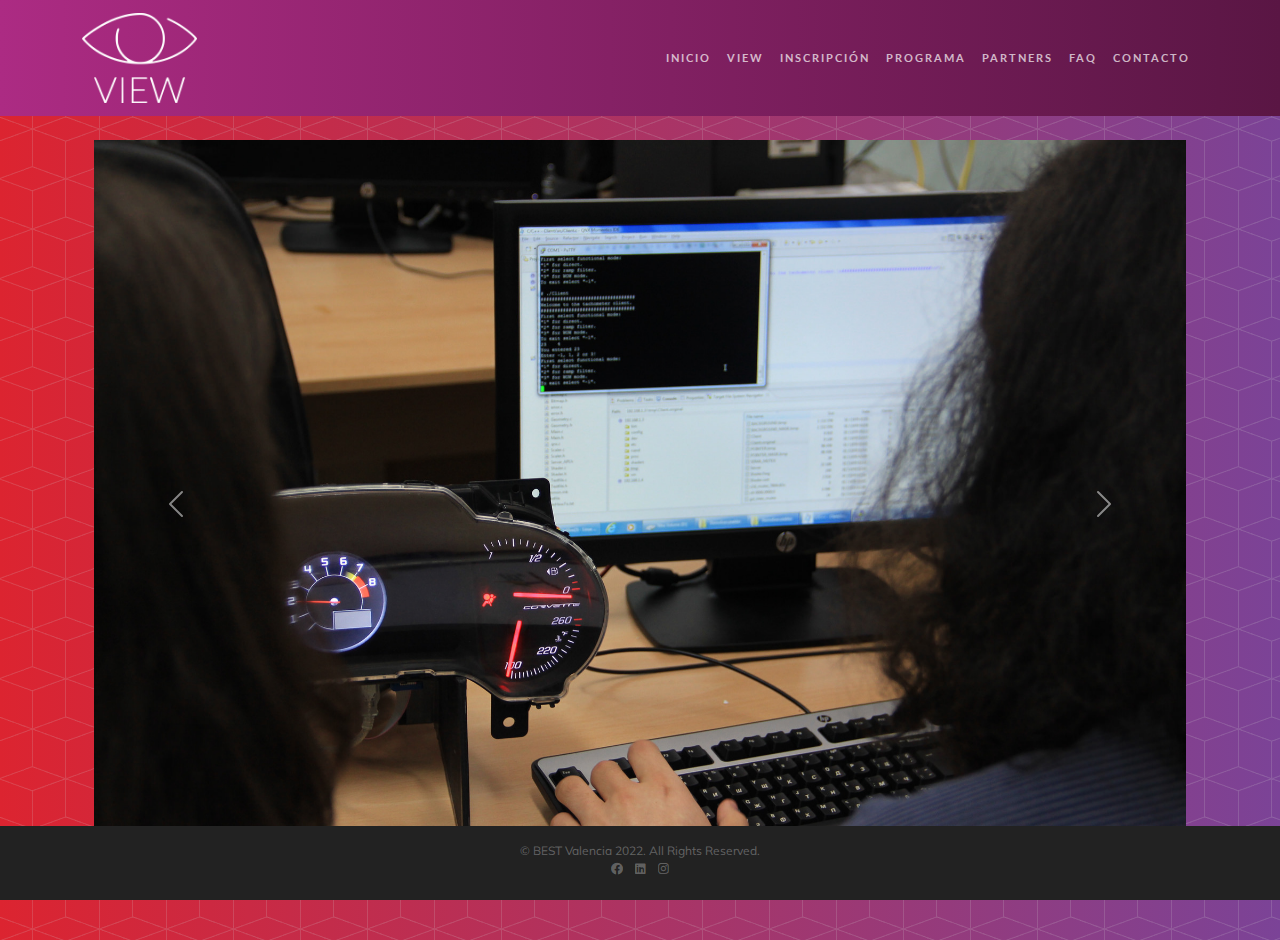
<file: index.html>
<!DOCTYPE html>
<html>
  <head>
    <meta charset="utf-8" />
    <meta
      name="viewport"
      content="width=device-width, initial-scale=1.0, shrink-to-fit=no"
    />
    <title>VIEW</title>
    <link rel="stylesheet" href="assets/bootstrap/css/bootstrap.min.css" />
    <link
      rel="stylesheet"
      href="https://fonts.googleapis.com/css?family=Lato&amp;display=swap"
    />
    <link
      rel="stylesheet"
      href="https://fonts.googleapis.com/css?family=Catamaran:100,200,300,400,500,600,700,800,900&amp;display=swap"
    />
    <link
      rel="stylesheet"
      href="https://fonts.googleapis.com/css?family=Muli&amp;display=swap"
    />
    <link
      rel="stylesheet"
      href="https://use.fontawesome.com/releases/v5.12.0/css/all.css"
    />
    <link
      rel="stylesheet"
      href="https://cdnjs.cloudflare.com/ajax/libs/font-awesome/4.7.0/css/font-awesome.min.css"
    />
    <link rel="stylesheet" href="assets/fonts/fontawesome5-overrides.min.css" />
    <link rel="stylesheet" href="assets/scss/main.css" />
  </head>

  <body
    id="page-top"
    data-bs-spy="scroll"
    data-bs-target="#mainNav"
    data-bs-offset="56"
  >
    <nav
      class="navbar navbar-light navbar-expand-lg fixed-top"
      id="mainNav"
      style="position: relative"
    >
      <div class="container">
        <a class="navbar-brand" href="#page-top"
          ><img
            src="assets/img/view_blanco.png"
            style="height: 10vh; width: auto" /></a
        ><button
          data-bs-toggle="collapse"
          data-bs-target="#navbarResponsive"
          class="navbar-toggler float-end"
          aria-controls="navbarResponsive"
          aria-expanded="false"
          aria-label="Toggle navigation"
        >
          <i class="fa fa-bars"></i>
        </button>
        <div class="collapse navbar-collapse" id="navbarResponsive">
          <ul class="navbar-nav ms-auto">
            <li class="nav-item"><a class="nav-link" href="#">Inicio</a></li>
            <li class="nav-item">
              <a class="nav-link" href="./view.html">VIEW</a>
            </li>
            <li class="nav-item">
              <a class="nav-link" href="./inscripcion.html">Inscripción</a>
            </li>
            <li class="nav-item">
              <a class="nav-link" href="./programa.html">programa</a>
            </li>
            <li class="nav-item">
              <a class="nav-link" href="./partners.html">partners</a>
            </li>
            <li class="nav-item">
              <a class="nav-link" href="./faq.html">faq</a>
            </li>
            <li class="nav-item">
              <a class="nav-link" href="./contacto.html">contacto</a>
            </li>
          </ul>
        </div>
      </div>
    </nav>
    <header class="masthead">
      <div class="container my-4 h-100">
        <div class="row h-100 m-auto">
          <div class="col m-auto">
            <div class="mb-5">
              <div
                class="carousel slide"
                data-bs-ride="carousel"
                id="carousel-1"
              >
                <div class="carousel-inner">
                  <div class="carousel-item active">
                    <img
                      class="w-100 d-block"
                      src="assets/img/im1.jpg"
                      alt="Slide Image"
                    />
                  </div>
                  <div class="carousel-item">
                    <img
                      class="w-100 d-block"
                      src="assets/img/im2.jpg"
                      alt="Slide Image"
                    />
                  </div>
                  <div class="carousel-item">
                    <img
                      class="w-100 d-block"
                      src="assets/img/im3.jpg"
                      alt="Slide Image"
                    />
                  </div>
                </div>
                <div>
                  <a
                    class="carousel-control-prev"
                    href="#carousel-1"
                    role="button"
                    data-bs-slide="prev"
                    ><span class="carousel-control-prev-icon"></span
                    ><span class="visually-hidden">Previous</span></a
                  ><a
                    class="carousel-control-next"
                    href="#carousel-1"
                    role="button"
                    data-bs-slide="next"
                    ><span class="carousel-control-next-icon"></span
                    ><span class="visually-hidden">Next</span></a
                  >
                </div>
                <ol class="carousel-indicators">
                  <li
                    data-bs-target="#carousel-1"
                    data-bs-slide-to="0"
                    class="active"
                  ></li>
                  <li data-bs-target="#carousel-1" data-bs-slide-to="1"></li>
                  <li data-bs-target="#carousel-1" data-bs-slide-to="2"></li>
                </ol>
              </div>
            </div>
          </div>
        </div>
      </div>
    </header>
    <footer class="fixed-bottom p-3">
      <div class="container">
        <p>©&nbsp;BEST Valencia 2022. All Rights Reserved.</p>
        <ul class="list-inline">
          <li class="list-inline-item">
            <a href="https://www.facebook.com/best.valencia.581" target="_blank"
              ><i class="fab fa-facebook"></i
            ></a>
          </li>
          <li class="list-inline-item">
            <a
              href="https://www.linkedin.com/company/best-valencia/about/"
              taget="_blank"
              ><i class="fab fa-linkedin"></i
            ></a>
          </li>
          <li class="list-inline-item">
            <a
              href="https://www.instagram.com/bestvalenciaupv/?hl=es"
              target="_blank"
              ><i class="fab fa-instagram"></i
            ></a>
          </li>
        </ul>
      </div>
    </footer>
    <script src="https://cdn.jsdelivr.net/npm/bootstrap@5.1.3/dist/js/bootstrap.bundle.min.js"></script>
    <script src="assets/js/new-age.js"></script>
  </body>
</html>
</file>
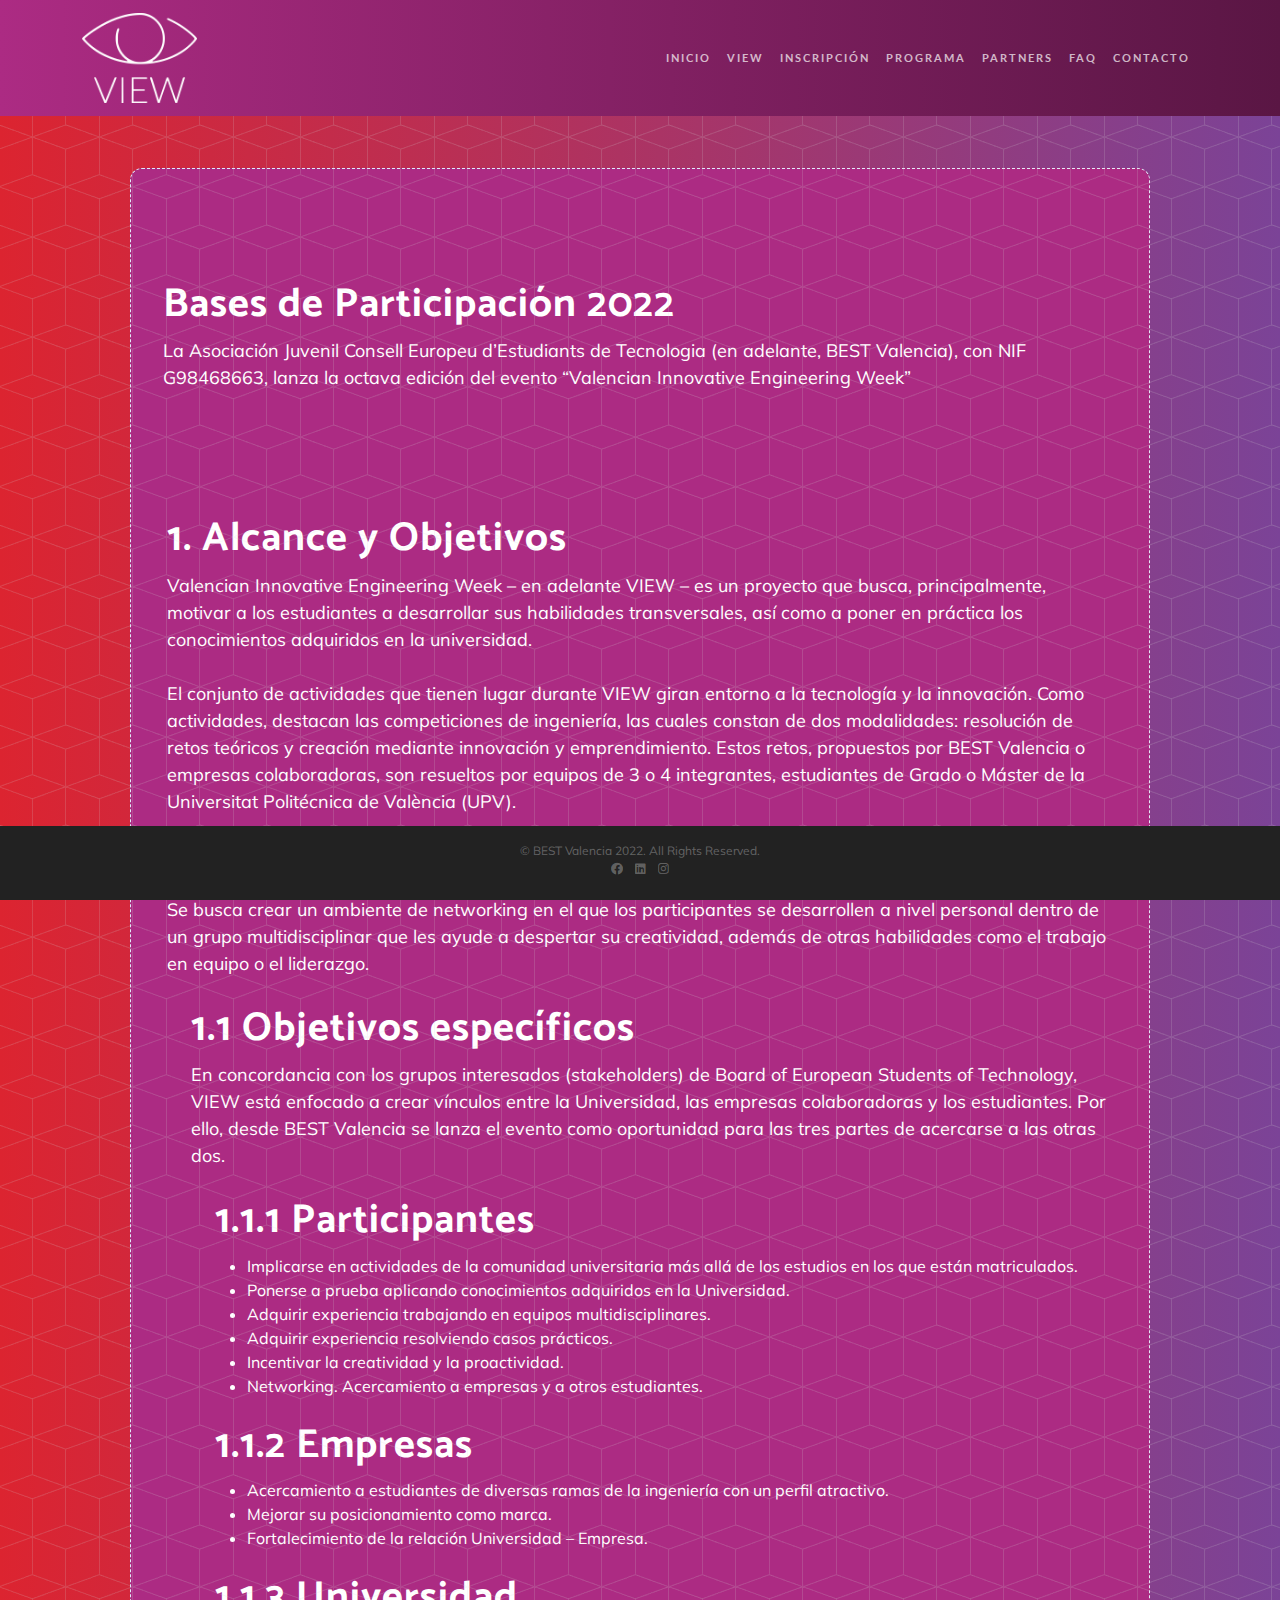
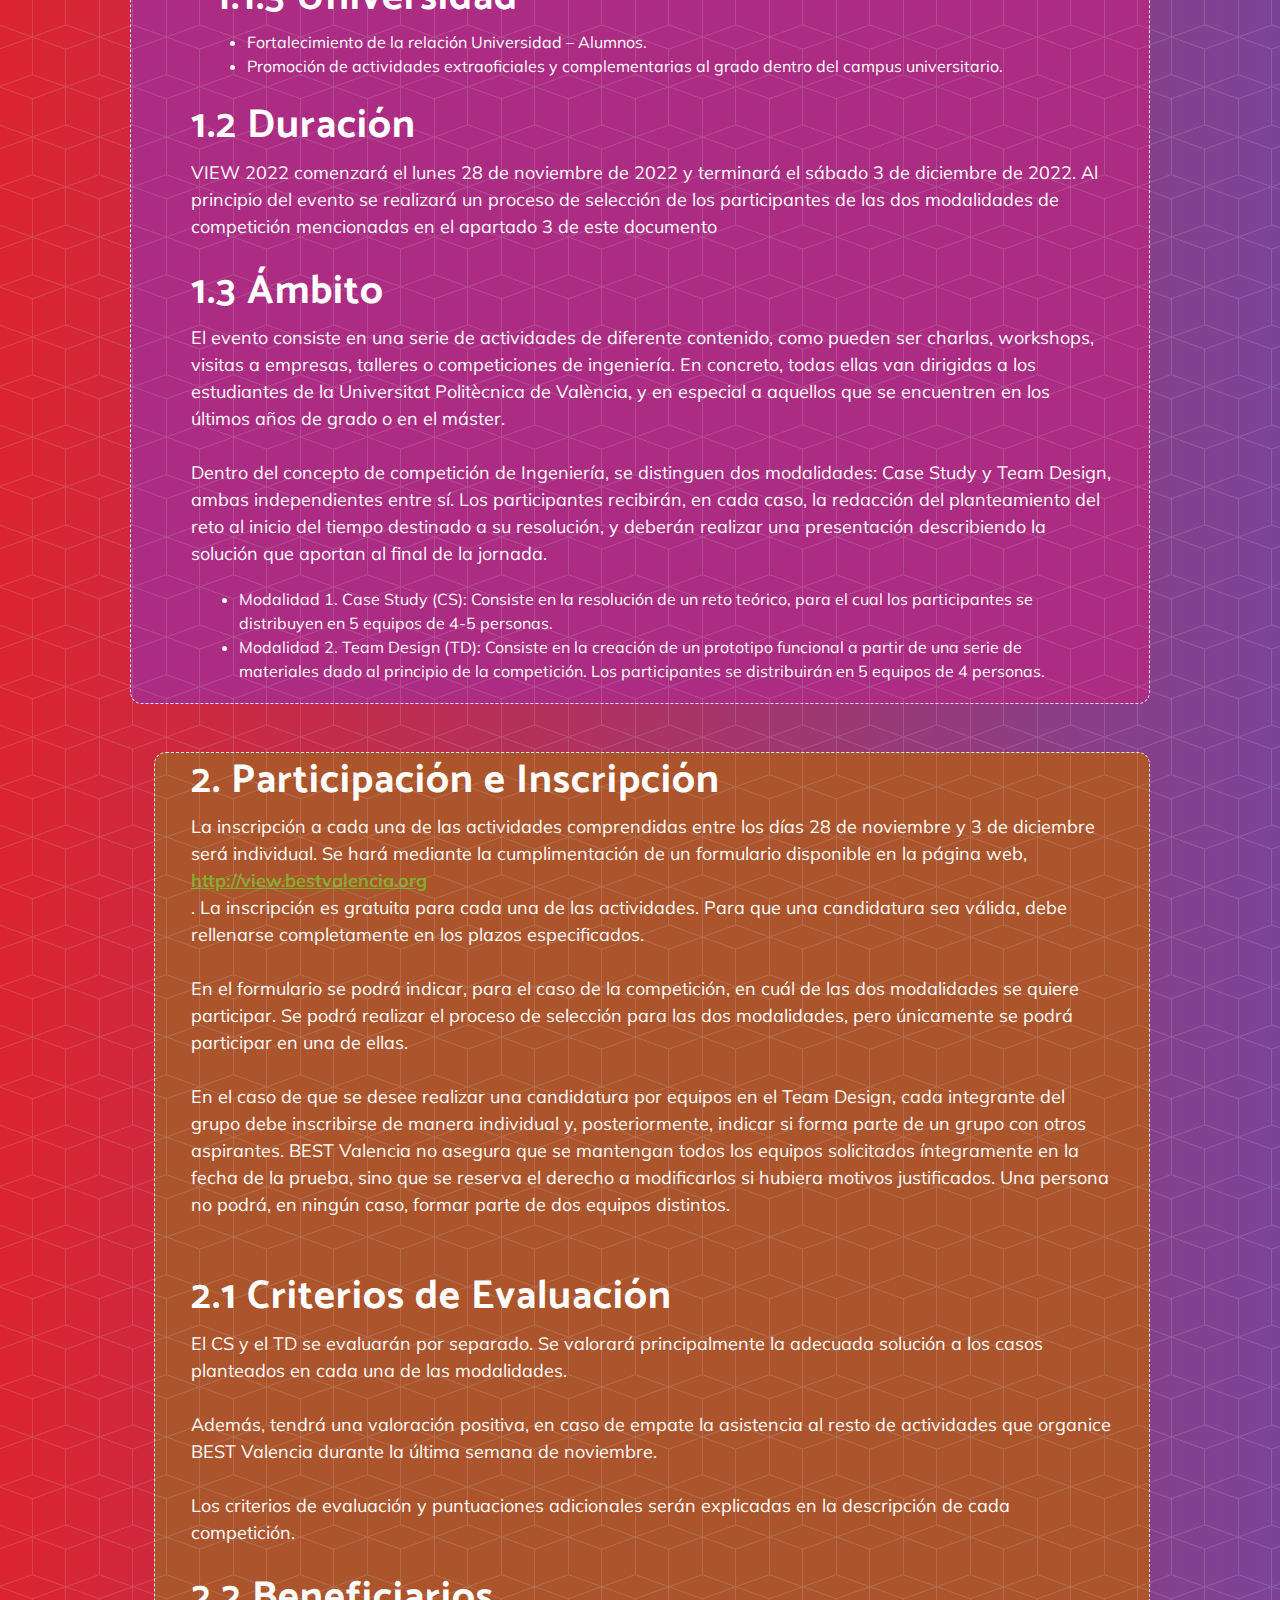
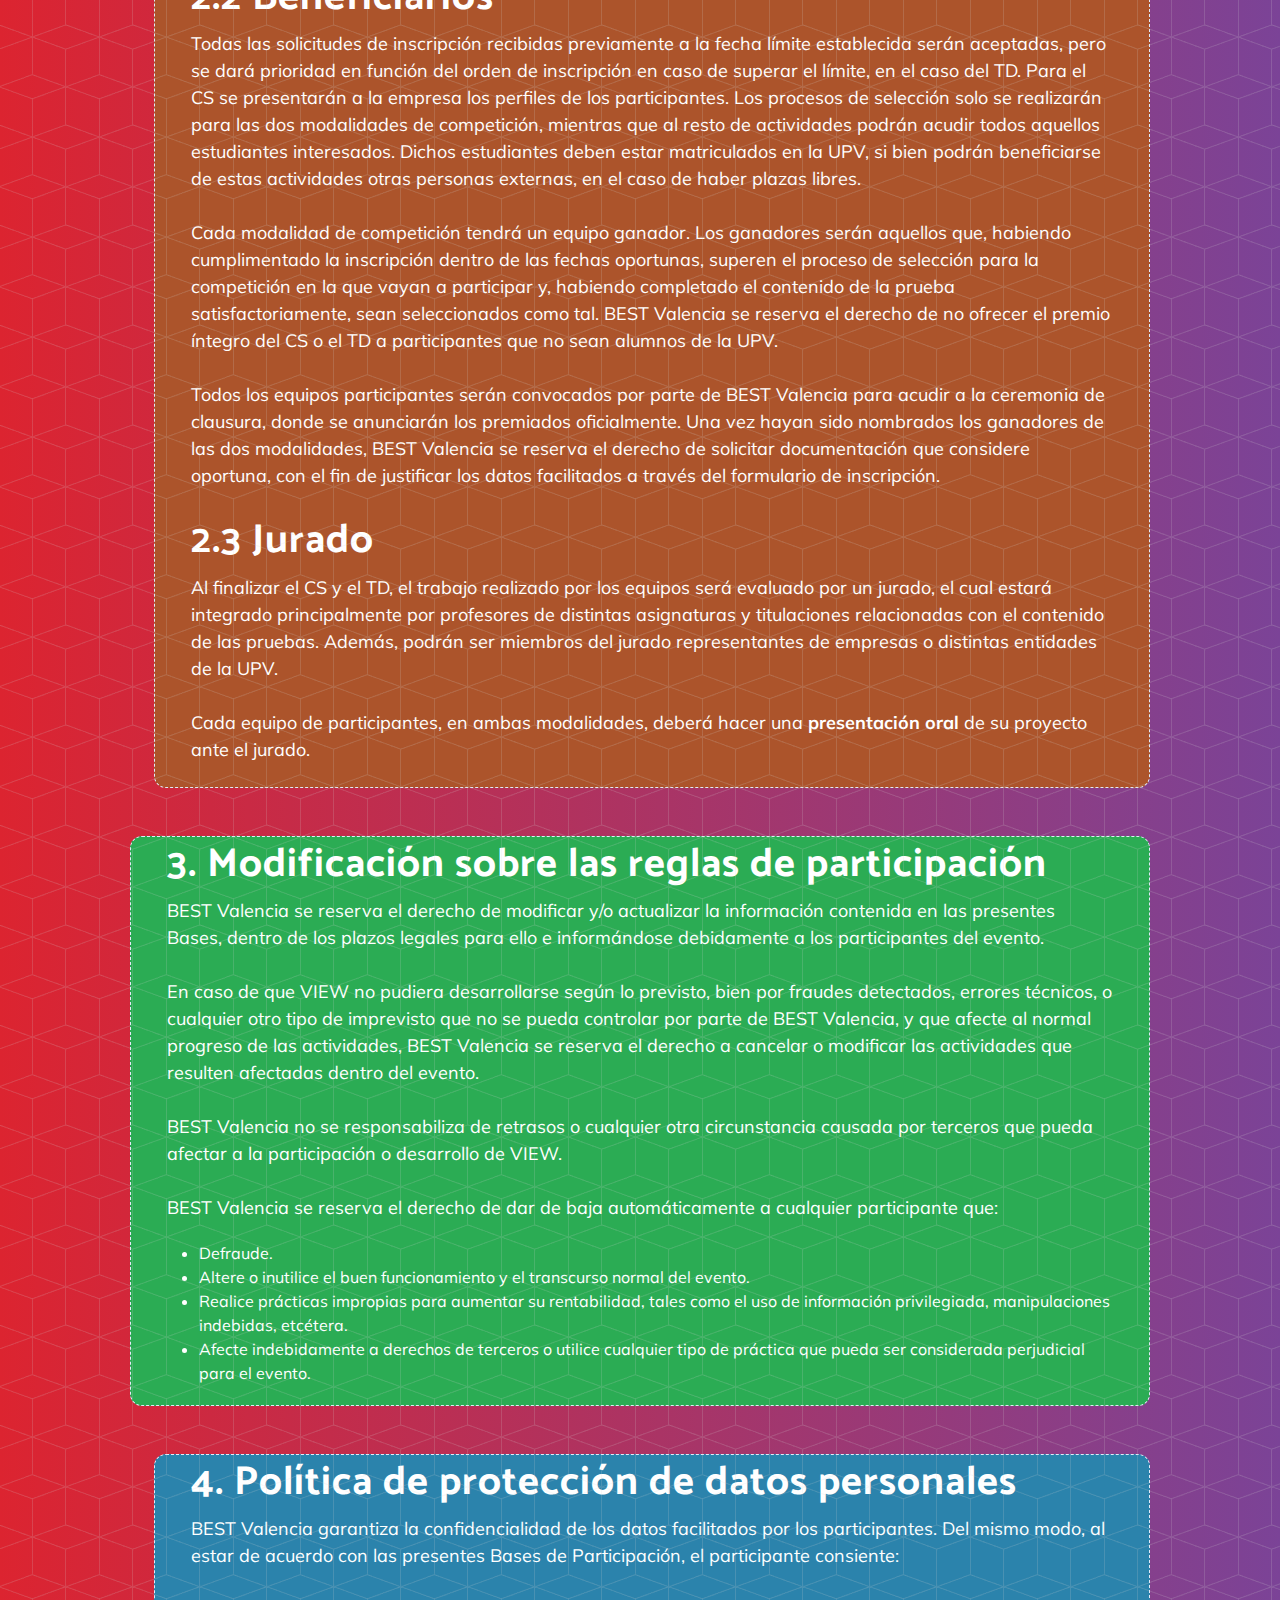
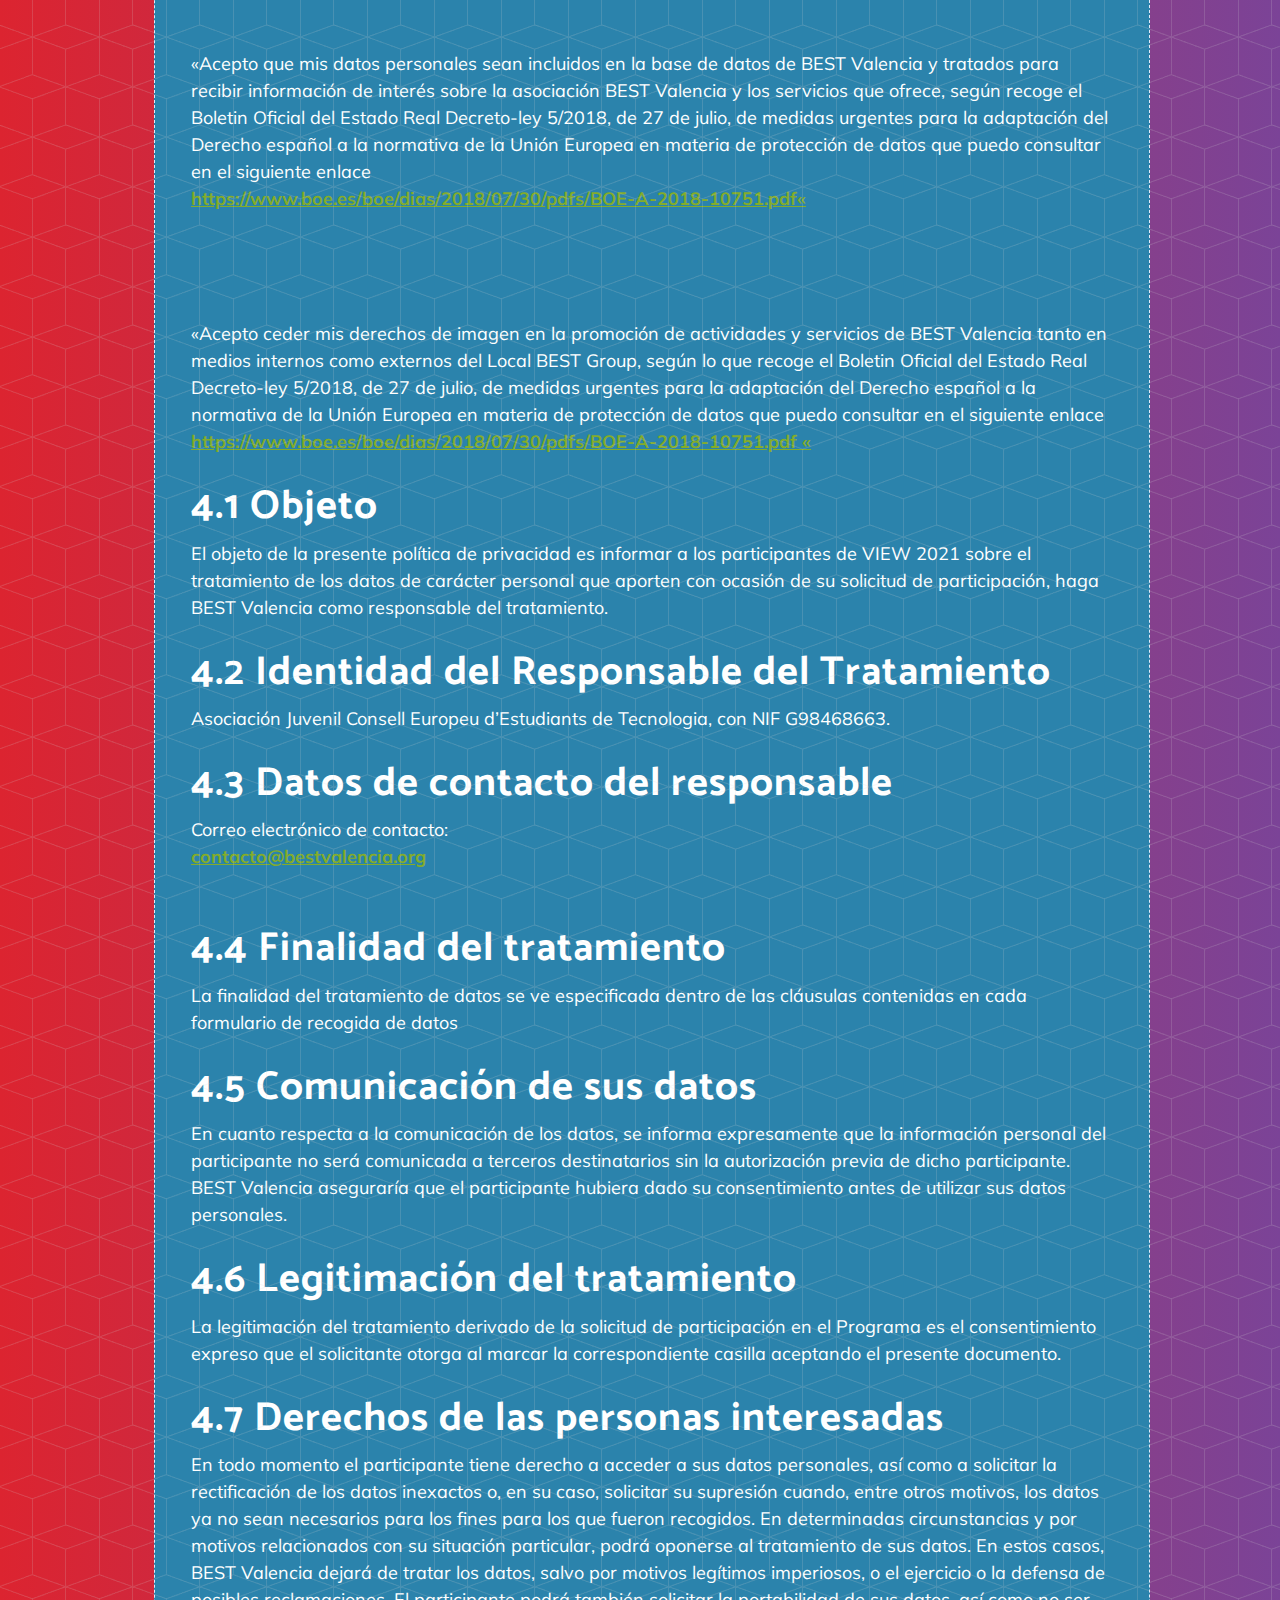
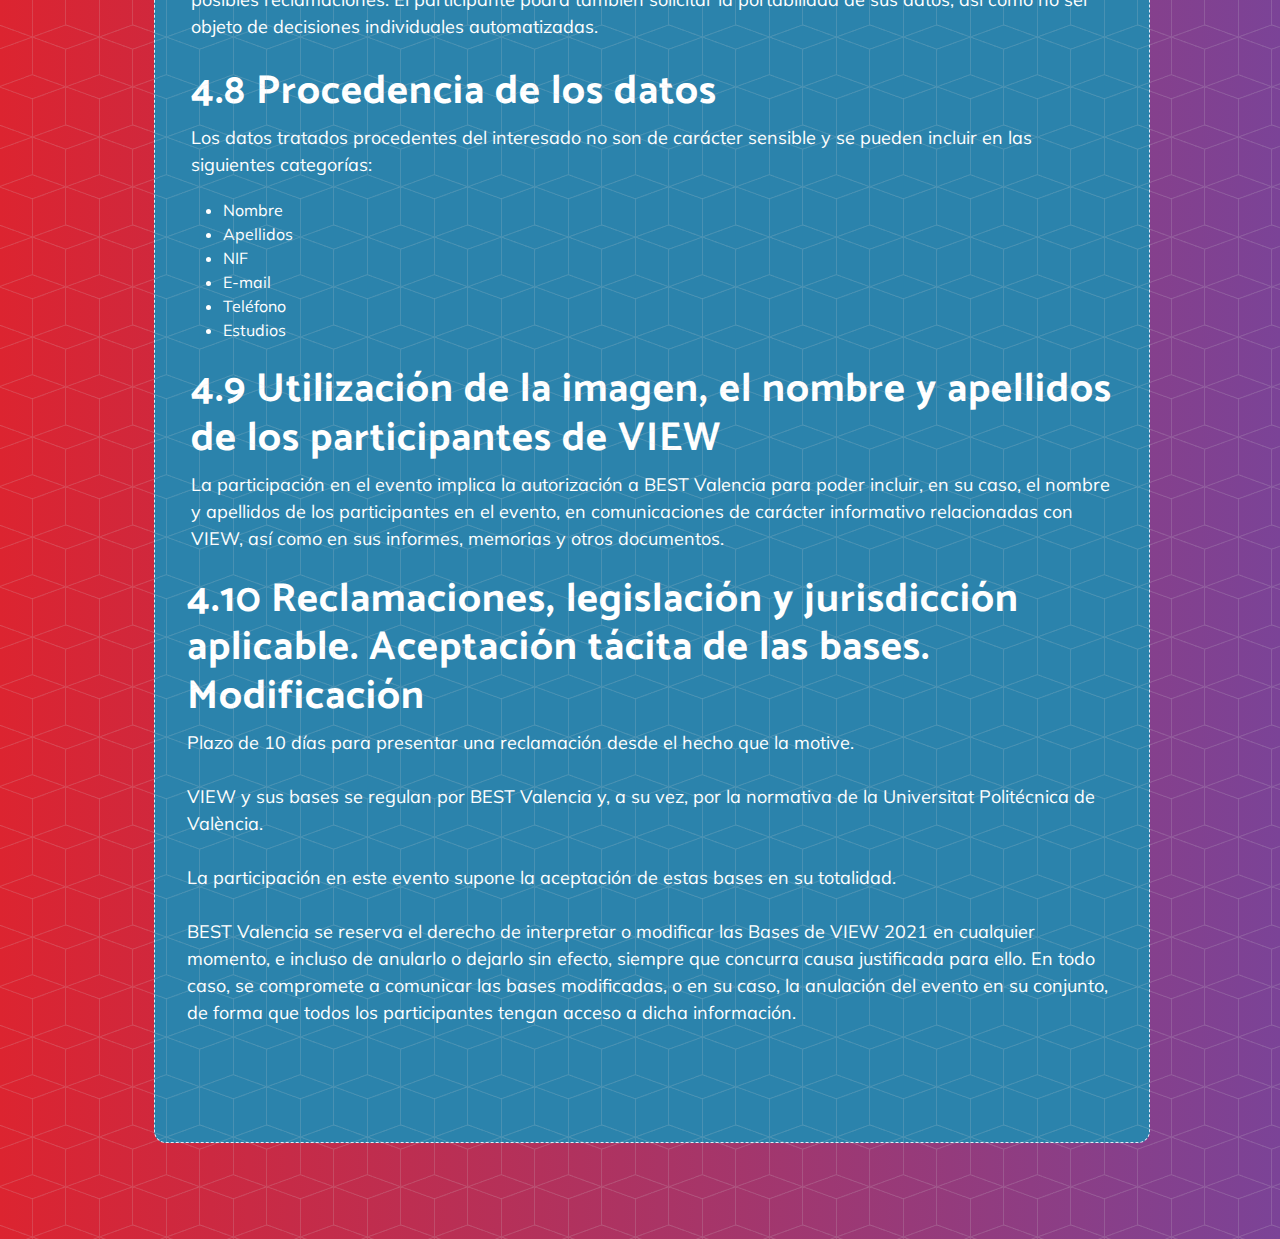
<file: bases.html>
<!DOCTYPE html>
<html>

<head>
    <meta charset="utf-8">
    <meta name="viewport" content="width=device-width, initial-scale=1.0, shrink-to-fit=no">
    <title>VIEW</title>
    <link rel="stylesheet" href="assets/bootstrap/css/bootstrap.min.css">
    <link rel="stylesheet" href="https://fonts.googleapis.com/css?family=Lato&amp;display=swap">
    <link rel="stylesheet"
        href="https://fonts.googleapis.com/css?family=Catamaran:100,200,300,400,500,600,700,800,900&amp;display=swap">
    <link rel="stylesheet" href="https://fonts.googleapis.com/css?family=Muli&amp;display=swap">
    <link rel="stylesheet" href="https://use.fontawesome.com/releases/v5.12.0/css/all.css">
    <link rel="stylesheet" href="https://cdnjs.cloudflare.com/ajax/libs/font-awesome/4.7.0/css/font-awesome.min.css">
    <link rel="stylesheet" href="assets/fonts/fontawesome5-overrides.min.css">
    <link rel="stylesheet" href="assets/scss/main.css">
</head>

<body>
    <nav class="navbar navbar-light navbar-expand-lg fixed-top" id="mainNav">
        <div class="container"><a class="navbar-brand" href="#page-top"><img src="assets/img/view_blanco.png"
                    style="height: 10vh;width: auto;"></a><button data-bs-toggle="collapse"
                data-bs-target="#navbarResponsive" class="navbar-toggler float-end" aria-controls="navbarResponsive"
                aria-expanded="false" aria-label="Toggle navigation"><i class="fa fa-bars"></i></button>
            <div class="collapse navbar-collapse" id="navbarResponsive">
                <ul class="navbar-nav ms-auto">
                    <li class="nav-item"><a class="nav-link" href="./index.html">Inicio</a></li>
                    <li class="nav-item"><a class="nav-link" href="./view.html">VIEW</a></li>
                    <li class="nav-item"><a class="nav-link" href="./inscripcion.html">Inscripción</a></li>
                    <li class="nav-item"><a class="nav-link" href="./programa.html">programa</a></li>
                    <li class="nav-item"><a class="nav-link" href="./partners.html">partners</a></li>
                    <li class="nav-item"><a class="nav-link" href="./faq.html">faq</a></li>
                    <li class="nav-item"><a class="nav-link" href="./contacto.html">contacto</a></li>
                </ul>
            </div>
        </div>
    </nav>
    <header class="masthead mt-4">
        <div class="container h-100">
            <div class="row h-100">
                <div class="col col-md-12">
                    <div>
                        <div class="p-5"></div>
                        <div class="m-5">
                            <div class="bases-button bases-1">
                                <section class="mt-5" style="padding-top: 4rem;">
                                    <h2>Bases de Participación 2022</h2>
                                    <p>La Asociación Juvenil Consell Europeu d’Estudiants de Tecnologia (en adelante,
                                        BEST Valencia), con NIF G98468663, lanza la octava edición del evento
                                        “Valencian Innovative Engineering Week”</p>
                                </section>
                                <section class="m-0 p-1">
                                    <h2>1. Alcance y Objetivos</h2>
                                    <p>Valencian Innovative Engineering Week – en adelante VIEW – es un proyecto que
                                        busca, principalmente, motivar a los estudiantes a desarrollar sus habilidades
                                        transversales, así como a poner en práctica los conocimientos adquiridos en la
                                        universidad.<br><br>El conjunto de actividades que tienen lugar durante VIEW
                                        giran entorno a la tecnología y la innovación. Como actividades, destacan las
                                        competiciones de ingeniería, las cuales constan de dos modalidades: resolución
                                        de retos teóricos y creación mediante innovación y emprendimiento. Estos retos,
                                        propuestos por BEST Valencia o empresas colaboradoras, son resueltos por equipos
                                        de 3 o 4 integrantes, estudiantes de Grado o Máster de la Universitat
                                        Politécnica de València (UPV).<br><br>La temática de los retos, así como del
                                        resto de talleres o charlas, tiene la finalidad de cubrir temas de interés
                                        actual dentro del mundo de la ingeniería, así como fomentar el contacto entre
                                        los estudiantes con las empresas. Se busca crear un ambiente de networking en el
                                        que los participantes se desarrollen a nivel personal dentro de un grupo
                                        multidisciplinar que les ayude a despertar su creatividad, además de otras
                                        habilidades como el trabajo en equipo o el liderazgo.</p>
                                </section>
                                <div class="ms-4">
                                    <section class="m-0 p-1">
                                        <h2>1.1 Objetivos específicos</h2>
                                        <p>En concordancia con los grupos interesados (stakeholders) de Board of
                                            European Students of Technology, VIEW está enfocado a crear vínculos entre
                                            la Universidad, las empresas colaboradoras y los estudiantes. Por ello,
                                            desde BEST Valencia se lanza el evento como oportunidad para las tres partes
                                            de acercarse a las otras dos.</p>
                                    </section>
                                    <div class="ms-4">
                                        <section class="m-0 p-1">
                                            <h2>1.1.1 Participantes</h2>
                                            <ul>
                                                <li>Implicarse en actividades de la comunidad universitaria más allá de
                                                    los estudios en los que están matriculados.</li>
                                                <li>Ponerse a prueba aplicando conocimientos adquiridos en la
                                                    Universidad.</li>
                                                <li>Adquirir experiencia trabajando en equipos multidisciplinares.</li>
                                                <li>Adquirir experiencia resolviendo casos prácticos.</li>
                                                <li>Incentivar la creatividad y la proactividad.</li>
                                                <li>Networking. Acercamiento a empresas y a otros estudiantes.</li>
                                            </ul>
                                        </section>
                                        <section class="m-0 p-1">
                                            <h2>1.1.2 Empresas</h2>
                                            <ul>
                                                <li>Acercamiento a estudiantes de diversas ramas de la ingeniería con un
                                                    perfil atractivo.</li>
                                                <li>Mejorar su posicionamiento como marca.</li>
                                                <li>Fortalecimiento de la relación Universidad – Empresa.</li>
                                            </ul>
                                        </section>
                                        <section class="m-0 p-1">
                                            <h2>1.1.3 Universidad</h2>
                                            <ul>
                                                <li>Fortalecimiento de la relación Universidad – Alumnos.</li>
                                                <li>Promoción de actividades extraoficiales y complementarias al grado
                                                    dentro del campus universitario.</li>
                                            </ul>
                                        </section>
                                    </div>
                                    <section class="m-0 p-1">
                                        <h2>1.2 Duración</h2>
                                        <p>VIEW 2022 comenzará el lunes 28 de noviembre de 2022 y terminará el sábado 3
                                            de diciembre de 2022. Al principio del evento se realizará un proceso de
                                            selección de los participantes de las dos modalidades de competición
                                            mencionadas en el apartado 3 de este documento</p>
                                    </section>
                                    <section class="m-0 p-1">
                                        <h2>1.3 Ámbito</h2>
                                        <p>El evento consiste en una serie de actividades de diferente contenido, como
                                            pueden ser charlas, workshops, visitas a empresas, talleres o competiciones de ingeniería. En
                                            concreto, todas ellas van dirigidas a los estudiantes de la Universitat
                                            Politècnica de València, y en especial a aquellos que se encuentren en los
                                            últimos años de grado o en el máster.<br><br>Dentro del concepto de
                                            competición de Ingeniería, se distinguen dos modalidades: Case Study y Team
                                            Design, ambas independientes entre sí. Los participantes recibirán, en cada
                                            caso, la redacción del planteamiento del reto al inicio del tiempo destinado
                                            a su resolución, y deberán realizar una presentación describiendo la
                                            solución que aportan al final de la jornada.</p>
                                        <ul class="m-3">
                                            <li>Modalidad 1. Case Study (CS): Consiste en la resolución de un reto
                                                teórico, para el cual los participantes se distribuyen en 5 equipos de 4-5
                                                personas.</li>
                                            <li>Modalidad 2. Team Design (TD): Consiste en la creación de un prototipo
                                                funcional a partir de una serie de materiales dado al principio de la
                                                competición. Los participantes se distribuirán en 5 equipos de 4
                                                personas.</li>
                                        </ul>
                                    </section>
                                </div>
                                
                            </div>
                            <div class="p-4"></div>
                            <div class="ms-4 bases-button bases-2">
                                <section class="m-0 p-1">
                                    <h2>2. Participación e Inscripción</h2>
                                    <p>La inscripción a cada una de las actividades comprendidas entre los días 28 de
                                        noviembre y 3 de diciembre será individual. Se hará mediante la cumplimentación
                                        de un formulario disponible en la página web, <a
                                            href="inscripcion.html">http://view.bestvalencia.org</a>. La inscripción es
                                        gratuita para cada una de las actividades. Para que una candidatura sea válida,
                                        debe rellenarse completamente en los plazos especificados.
                                        <br><br>En el formulario se podrá indicar,
                                        para el caso de la competición, en cuál de las dos modalidades se quiere
                                        participar. Se podrá realizar el proceso de selección para las dos modalidades,
                                        pero únicamente se podrá participar en una de ellas.<br><br>En el caso de que se
                                        desee realizar una candidatura por equipos en el Team Design, cada integrante del grupo debe
                                        inscribirse de manera individual y, posteriormente, indicar si forma parte de un
                                        grupo con otros aspirantes. BEST Valencia no asegura que se mantengan todos los
                                        equipos solicitados íntegramente en la fecha de la prueba, sino que se reserva
                                        el derecho a modificarlos si hubiera motivos justificados. Una persona no podrá,
                                        en ningún caso, formar parte de dos equipos distintos.<br><br></p>
                                </section>
                                <section class="m-0 p-1">
                                    <h2>2.1 Criterios de Evaluación</h2>
                                    <p>El CS y el TD se evaluarán por separado. Se valorará principalmente la
                                        adecuada solución a los casos planteados en cada una de las
                                        modalidades.<br><br>Además, tendrá una valoración positiva, en caso de
                                        empate la asistencia al resto de actividades que organice BEST Valencia
                                        durante la última semana de noviembre.<br><br>Los criterios de evaluación
                                         y puntuaciones adicionales serán explicadas en la descripción de cada
                                          competición.</p>
                                </section>
                                <section class="m-0 p-1">
                                    <h2>2.2 Beneficiarios</h2>
                                    <p>Todas las solicitudes de inscripción recibidas previamente a la fecha límite
                                        establecida serán aceptadas, pero se dará prioridad en función del orden de
                                        inscripción en caso de superar el límite, en el caso del TD. Para el CS se 
                                        presentarán a la empresa los perfiles de los participantes. Los procesos de 
                                        selección solo se realizarán para las dos modalidades de competición, mientras 
                                        que al resto de actividades podrán acudir todos aquellos estudiantes interesados. 
                                        Dichos estudiantes deben estar matriculados en la UPV, si bien podrán beneficiarse
                                         de estas actividades otras personas externas, en el caso de haber plazas libres.
                                         <br><br>Cada modalidad de competición tendrá un equipo ganador. Los
                                        ganadores serán aquellos que, habiendo cumplimentado la inscripción dentro de
                                        las fechas oportunas, superen el proceso de selección para la competición en la
                                        que vayan a participar y, habiendo completado el contenido de la prueba
                                        satisfactoriamente, sean seleccionados como tal. BEST Valencia se reserva el
                                        derecho de no ofrecer el premio íntegro del CS o el TD a participantes que no
                                        sean alumnos de la UPV.<br><br>Todos los equipos participantes serán convocados
                                         por parte de BEST Valencia para acudir a la ceremonia de clausura, donde se anunciarán
                                        los premiados oficialmente. Una vez hayan sido nombrados los ganadores de las dos
                                        modalidades, BEST Valencia se reserva el derecho de solicitar documentación que
                                        considere oportuna, con el fin de justificar los datos facilitados a través
                                        del formulario de inscripción.

                                    </p>
                                </section>
                                <section class="m-0 p-1">
                                    <h2>2.3 Jurado</h2>
                                    <p>Al finalizar el CS y el TD, el trabajo realizado por los equipos será evaluado
                                        por un jurado, el cual estará integrado principalmente por profesores de distintas 
                                        asignaturas y titulaciones relacionadas con el contenido de las pruebas. Además, 
                                        podrán ser miembros del jurado representantes de empresas o distintas entidades 
                                        de la UPV.<br><br>Cada equipo de participantes, en ambas
                                        modalidades, deberá hacer una <strong>presentación oral</strong> de su proyecto
                                        ante el jurado.</p>
                                </section>
                            </div>
                            <div class="p-4"></div>
                            <div class="bases-button bases-3">
                                <section class="m-0 p-1">
                                    <h2>3. Modificación sobre las reglas de participación</h2>
                                    <p>BEST Valencia se reserva el derecho de modificar y/o actualizar la información
                                        contenida en las presentes Bases, dentro de los plazos legales para ello e
                                        informándose debidamente a los participantes del evento.<br><br>En caso de 
                                        que VIEW no pudiera desarrollarse según lo previsto, bien por fraudes detectados, 
                                        errores técnicos, o cualquier otro tipo de imprevisto que no se pueda controlar 
                                        por parte de BEST Valencia, y que afecte al normal progreso de las actividades, 
                                        BEST Valencia se reserva el derecho a cancelar o modificar las actividades 
                                        que resulten afectadas dentro del evento.<br><br>BEST Valencia no se responsabiliza
                                        de retrasos o cualquier otra circunstancia causada por terceros que pueda
                                        afectar a la participación o desarrollo de VIEW.<br><br>BEST Valencia se reserva
                                        el derecho de dar de baja automáticamente a cualquier participante que:</p>
                                    <ul>
                                        <li>Defraude.</li>
                                        <li>Altere o inutilice el buen funcionamiento y el transcurso normal del evento.
                                        </li>
                                        <li>Realice prácticas impropias para aumentar su rentabilidad, tales como el uso
                                            de información privilegiada, manipulaciones indebidas, etcétera.</li>
                                        <li>Afecte indebidamente a derechos de terceros o utilice cualquier tipo de
                                            práctica que pueda ser considerada perjudicial para el evento.</li>
                                    </ul>
                                </section>
                            </div>
                            <div class="p-4"></div>
                            <div class="ms-4 bases-button bases-4">
                            <section class="m-0 p-1">
                                <h2>4. Política de protección de datos personales</h2>
                                <p>BEST Valencia garantiza la confidencialidad de los datos facilitados por los
                                    participantes. Del mismo modo, al estar de acuerdo con las presentes Bases de
                                    Participación, el participante consiente:<br><br><br><br>«Acepto que mis datos
                                    personales sean incluidos en la base de datos de BEST Valencia y tratados para
                                    recibir información de interés sobre la asociación BEST Valencia y los servicios que
                                    ofrece, según recoge el Boletin Oficial del Estado Real Decreto-ley 5/2018, de 27 de
                                    julio, de medidas urgentes para la adaptación del Derecho español a la normativa de
                                    la Unión Europea en materia de protección de datos que puedo consultar en el
                                    siguiente enlace&nbsp;<br><a
                                        href="https://www.boe.es/boe/dias/2018/07/30/pdfs/BOE-A-2018-10751.pdf">https://www.boe.es/boe/dias/2018/07/30/pdfs/BOE-A-2018-10751.pdf«</a><br><br><br><br>«Acepto
                                    ceder mis derechos de imagen en la promoción de actividades y servicios de BEST
                                    Valencia tanto en medios internos como externos del Local BEST Group, según lo que
                                    recoge el Boletin Oficial del Estado Real Decreto-ley 5/2018, de 27 de julio, de
                                    medidas urgentes para la adaptación del Derecho español a la normativa de la Unión
                                    Europea en materia de protección de datos que puedo consultar en el siguiente enlace
                                    <br><a
                                        href="https://www.boe.es/boe/dias/2018/07/30/pdfs/BOE-A-2018-10751.pdf">https://www.boe.es/boe/dias/2018/07/30/pdfs/BOE-A-2018-10751.pdf
                                        «</a></p>
                            </section>


                            <section class="m-0 p-1">
                                <h2>4.1 Objeto</h2>
                                <p>El objeto de la presente política de privacidad es informar a los participantes de
                                    VIEW 2021 sobre el tratamiento de los datos de carácter personal que aporten con
                                    ocasión de su solicitud de participación, haga BEST Valencia como responsable del
                                    tratamiento.<br></p>
                            </section>
                            <section class="m-0 p-1">
                                <h2>4.2 Identidad del Responsable del Tratamiento</h2>
                                <p>Asociación Juvenil Consell Europeu d’Estudiants de Tecnologia, con NIF G98468663.<br>
                                </p>
                            </section>
                            <section class="m-0 p-1">
                                <h2>4.3 Datos de contacto del responsable</h2>
                                <p>Correo electrónico de contacto:&nbsp;<a
                                        href="mailto:contacto@bestvalencia.org">contacto@bestvalencia.org</a><br></p>
                            </section>
                            <section class="m-0 p-1">
                                <h2>4.4 Finalidad del tratamiento</h2>
                                <p>La finalidad del tratamiento de datos se ve especificada dentro de las cláusulas
                                    contenidas en cada formulario de recogida de datos<br></p>
                            </section>
                            <section class="m-0 p-1">
                                <h2>4.5 Comunicación de sus datos</h2>
                                <p>En cuanto respecta a la comunicación de los datos, se informa expresamente que la
                                    información personal del participante no será comunicada a terceros destinatarios
                                    sin la autorización previa de dicho participante. BEST Valencia aseguraría que el
                                    participante hubiera dado su consentimiento antes&nbsp;de utilizar sus datos
                                    personales.<br></p>
                            </section>
                            <section class="m-0 p-1">
                                <h2>4.6 Legitimación del tratamiento</h2>
                                <p>La legitimación del tratamiento derivado de la solicitud de participación en el
                                    Programa es el consentimiento expreso que el solicitante otorga al marcar la
                                    correspondiente casilla aceptando el presente documento.<br></p>
                            </section>
                            <section class="m-0 p-1">
                                <h2>4.7 Derechos de las personas interesadas</h2>
                                <p>En todo momento el participante tiene derecho a acceder a sus datos personales, 
                                    así como a solicitar la rectificación de los datos inexactos o, en su caso, 
                                    solicitar su supresión cuando, entre otros motivos, los datos ya no sean necesarios 
                                    para los fines para los que fueron recogidos. En determinadas circunstancias y por 
                                    motivos relacionados con su situación particular, podrá oponerse al tratamiento de 
                                    sus datos. En estos casos, BEST Valencia dejará de tratar los datos, salvo por motivos 
                                    legítimos imperiosos, o el ejercicio o la defensa de posibles reclamaciones. 
                                    El participante podrá también solicitar la portabilidad de sus datos, 
                                    así como no ser objeto de decisiones individuales automatizadas.<br></p>
                            </section>
                            <section class="m-0 p-1">
                                <h2>4.8 Procedencia de los datos</h2>
                                <p>Los datos tratados procedentes del interesado no son de carácter sensible y se pueden
                                    incluir en las siguientes categorías:<br></p>
                                <ul>
                                    <li>Nombre</li>
                                    <li>Apellidos</li>
                                    <li>NIF</li>
                                    <li>E-mail</li>
                                    <li>Teléfono</li>
                                    <li>Estudios</li>
                                </ul>
                            </section>
                            <section class="m-0 p-1">
                                <h2>4.9 Utilización de la imagen, el nombre y apellidos de los participantes de VIEW
                                </h2>
                                <p>La participación en el evento implica la autorización a BEST Valencia para poder incluir, 
                                    en su caso, el nombre y apellidos de los participantes en el evento, en comunicaciones 
                                    de carácter informativo relacionadas con VIEW, así como en sus informes, memorias y otros 
                                    documentos.<br></p>
                            </section>
                            <section class="mt-0 pb-5 mb-5 pt-0">
                                <h2>4.10 Reclamaciones, legislación y jurisdicción aplicable. Aceptación tácita de las
                                    bases. Modificación</h2>
                                <p>Plazo de 10 días para presentar una reclamación desde el hecho que la
                                    motive.<br><br>VIEW y sus bases se regulan por BEST Valencia y, a su vez, por la
                                    normativa de la Universitat Politécnica de València.<br><br>La participación en este
                                    evento supone la aceptación de estas bases en su totalidad.<br><br>BEST Valencia se
                                    reserva el derecho de interpretar o modificar las Bases de VIEW 2021 en cualquier
                                    momento, e incluso de anularlo o dejarlo sin efecto, siempre que concurra causa
                                    justificada para ello. En todo caso, se compromete a comunicar las bases
                                    modificadas, o en su caso, la anulación del evento en su conjunto, de forma que
                                    todos los participantes tengan acceso a dicha información.<br></p>
                            </section>
                        </div>
                        <div class="p-4"></div>
                    </div>
                </div>
            </div>
        </div>
        </div>
    </header>
    <footer class="fixed-bottom p-3">
        <div class="container">
            <p>©&nbsp;BEST Valencia 2022. All Rights Reserved.</p>
            <ul class="list-inline">
                <li class="list-inline-item"><a href="https://www.facebook.com/best.valencia.581" target="_blank"><i
                            class="fab fa-facebook"></i></a></li>
                <li class="list-inline-item"><a href="https://www.linkedin.com/company/best-valencia/about/"
                        taget="_blank"><i class="fab fa-linkedin"></i></a></li>
                <li class="list-inline-item"><a href="https://www.instagram.com/bestvalenciaupv/?hl=es"
                        target="_blank"><i class="fab fa-instagram"></i></a></li>
            </ul>
        </div>
    </footer>
    <script src="https://cdn.jsdelivr.net/npm/bootstrap@5.1.3/dist/js/bootstrap.bundle.min.js"></script>
    <script src="assets/js/new-age.js"></script>
</body>

</html>
</file>
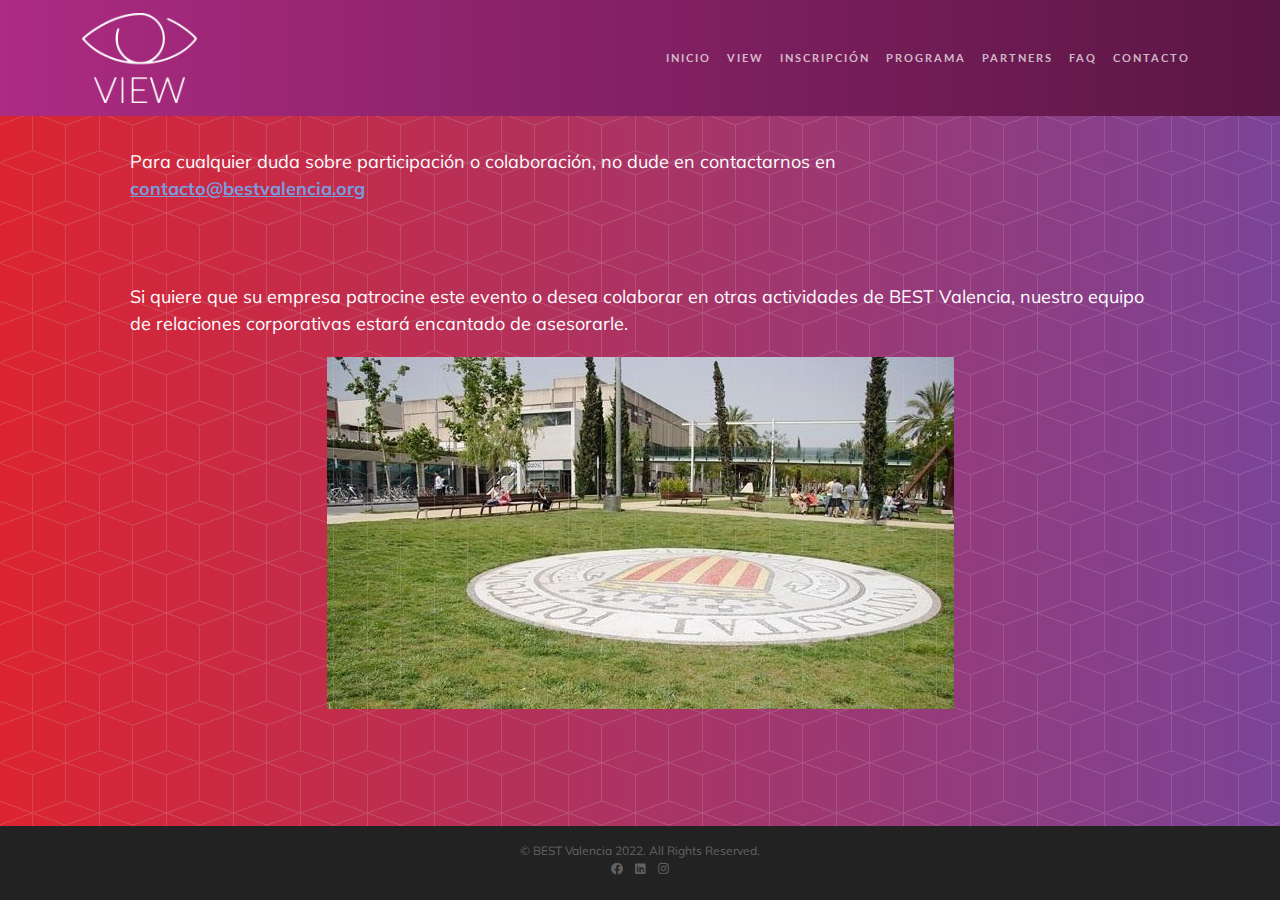
<file: contacto.html>
<!DOCTYPE html>
<html>

<head>
    <meta charset="utf-8">
    <meta name="viewport" content="width=device-width, initial-scale=1.0, shrink-to-fit=no">
    <title>VIEW</title>
    <link rel="stylesheet" href="assets/bootstrap/css/bootstrap.min.css">
    <link rel="stylesheet" href="https://fonts.googleapis.com/css?family=Lato&amp;display=swap">
    <link rel="stylesheet" href="https://fonts.googleapis.com/css?family=Catamaran:100,200,300,400,500,600,700,800,900&amp;display=swap">
    <link rel="stylesheet" href="https://fonts.googleapis.com/css?family=Muli&amp;display=swap">
    <link rel="stylesheet" href="https://use.fontawesome.com/releases/v5.12.0/css/all.css">
    <link rel="stylesheet" href="https://cdnjs.cloudflare.com/ajax/libs/font-awesome/4.7.0/css/font-awesome.min.css">
    <link rel="stylesheet" href="assets/fonts/fontawesome5-overrides.min.css">
    <link rel="stylesheet" href="assets/scss/main.css">
</head>

<body>
    <nav class="navbar navbar-light navbar-expand-lg fixed-top" id="mainNav">
        <div class="container"><a class="navbar-brand" href="#page-top"><img src="assets/img/view_blanco.png" style="height: 10vh;width: auto;"></a><button data-bs-toggle="collapse" data-bs-target="#navbarResponsive" class="navbar-toggler float-end" aria-controls="navbarResponsive" aria-expanded="false" aria-label="Toggle navigation"><i class="fa fa-bars"></i></button>
            <div class="collapse navbar-collapse" id="navbarResponsive">
                <ul class="navbar-nav ms-auto">
                    <li class="nav-item"><a class="nav-link" href="./index.html">Inicio</a></li>
                    <li class="nav-item"><a class="nav-link" href="./view.html">VIEW</a></li>
                    <li class="nav-item"><a class="nav-link" href="./inscripcion.html">Inscripción</a></li>
                    <li class="nav-item"><a class="nav-link" href="./programa.hmtl">programa</a></li>
                    <li class="nav-item"><a class="nav-link" href="./partners.html">partners</a></li>
                    <li class="nav-item"><a class="nav-link" href="./faq.html">faq</a></li>
                    <li class="nav-item"><a class="nav-link" href="./contacto.html">contacto</a></li>
                </ul>
            </div>
        </div>
    </nav>
    <header class="masthead" >
        <div class="container h-100">
            <div class="row h-100">
                <div class="col col-md-12">
                    <div>
                        <section>
                            <div class="m-5">
                                <p>Para cualquier duda sobre participación o colaboración, no dude en contactarnos en&nbsp;<a href="mailto:contacto@bestvalencia.org">contacto@bestvalencia.org</a><br><br><br>Si quiere que su empresa patrocine este evento o desea colaborar en otras actividades de BEST Valencia, nuestro equipo de relaciones corporativas estará encantado de asesorarle.</p>
                                <div class="text-center"><img src="assets/img/agora.jpg" style="max-width: 70vw;"></div>
                            </div>
                        </section>
                    </div>
                </div>
            </div>
        </div>
    </header>
    <footer class="fixed-bottom p-3">
        <div class="container">
            <p>©&nbsp;BEST Valencia 2022. All Rights Reserved.</p>
            <ul class="list-inline">
                <li class="list-inline-item"><a href="https://www.facebook.com/best.valencia.581" target="_blank"><i class="fab fa-facebook"></i></a></li>
                <li class="list-inline-item"><a href="https://www.linkedin.com/company/best-valencia/about/" taget="_blank"><i class="fab fa-linkedin"></i></a></li>
                <li class="list-inline-item"><a href="https://www.instagram.com/bestvalenciaupv/?hl=es" target="_blank"><i class="fab fa-instagram"></i></a></li>
            </ul>
        </div>
    </footer>
    <script src="https://cdn.jsdelivr.net/npm/bootstrap@5.1.3/dist/js/bootstrap.bundle.min.js"></script>
    <script src="assets/js/new-age.js"></script>
</body>

</html>
</file>
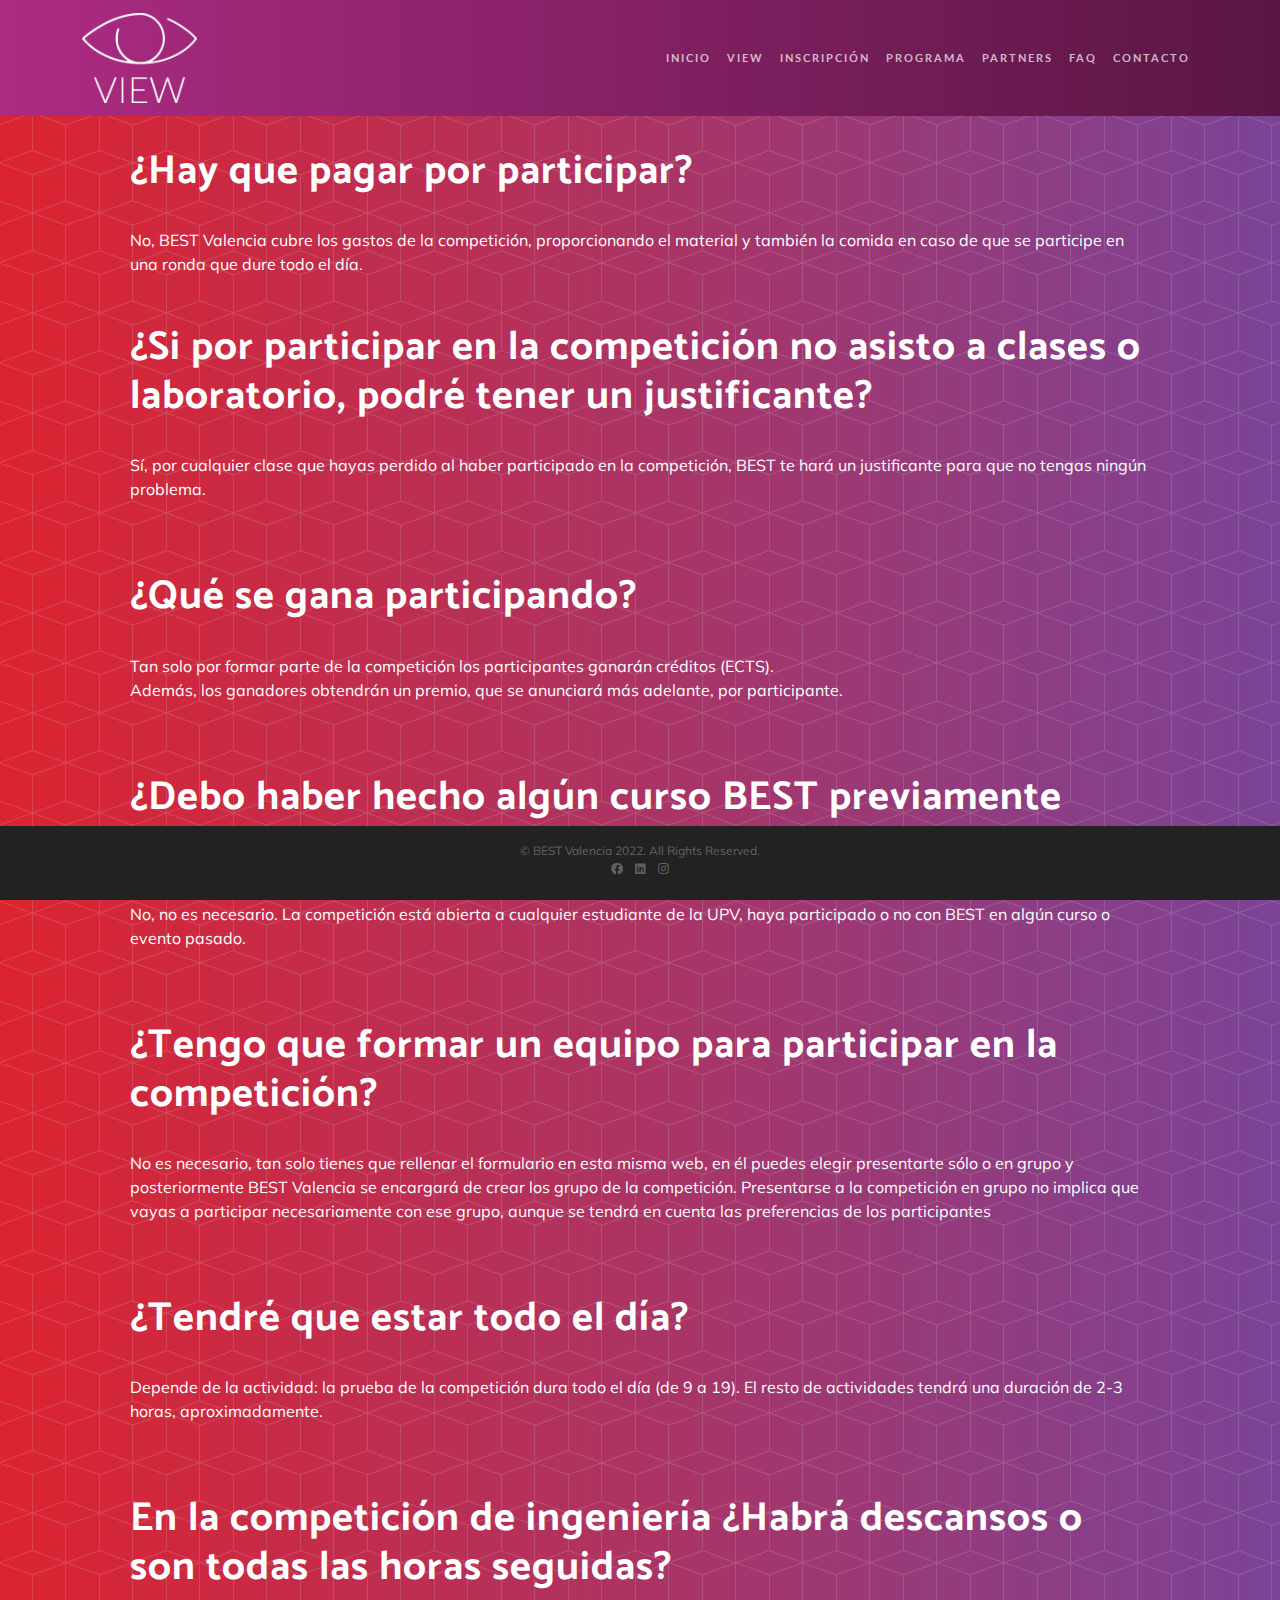
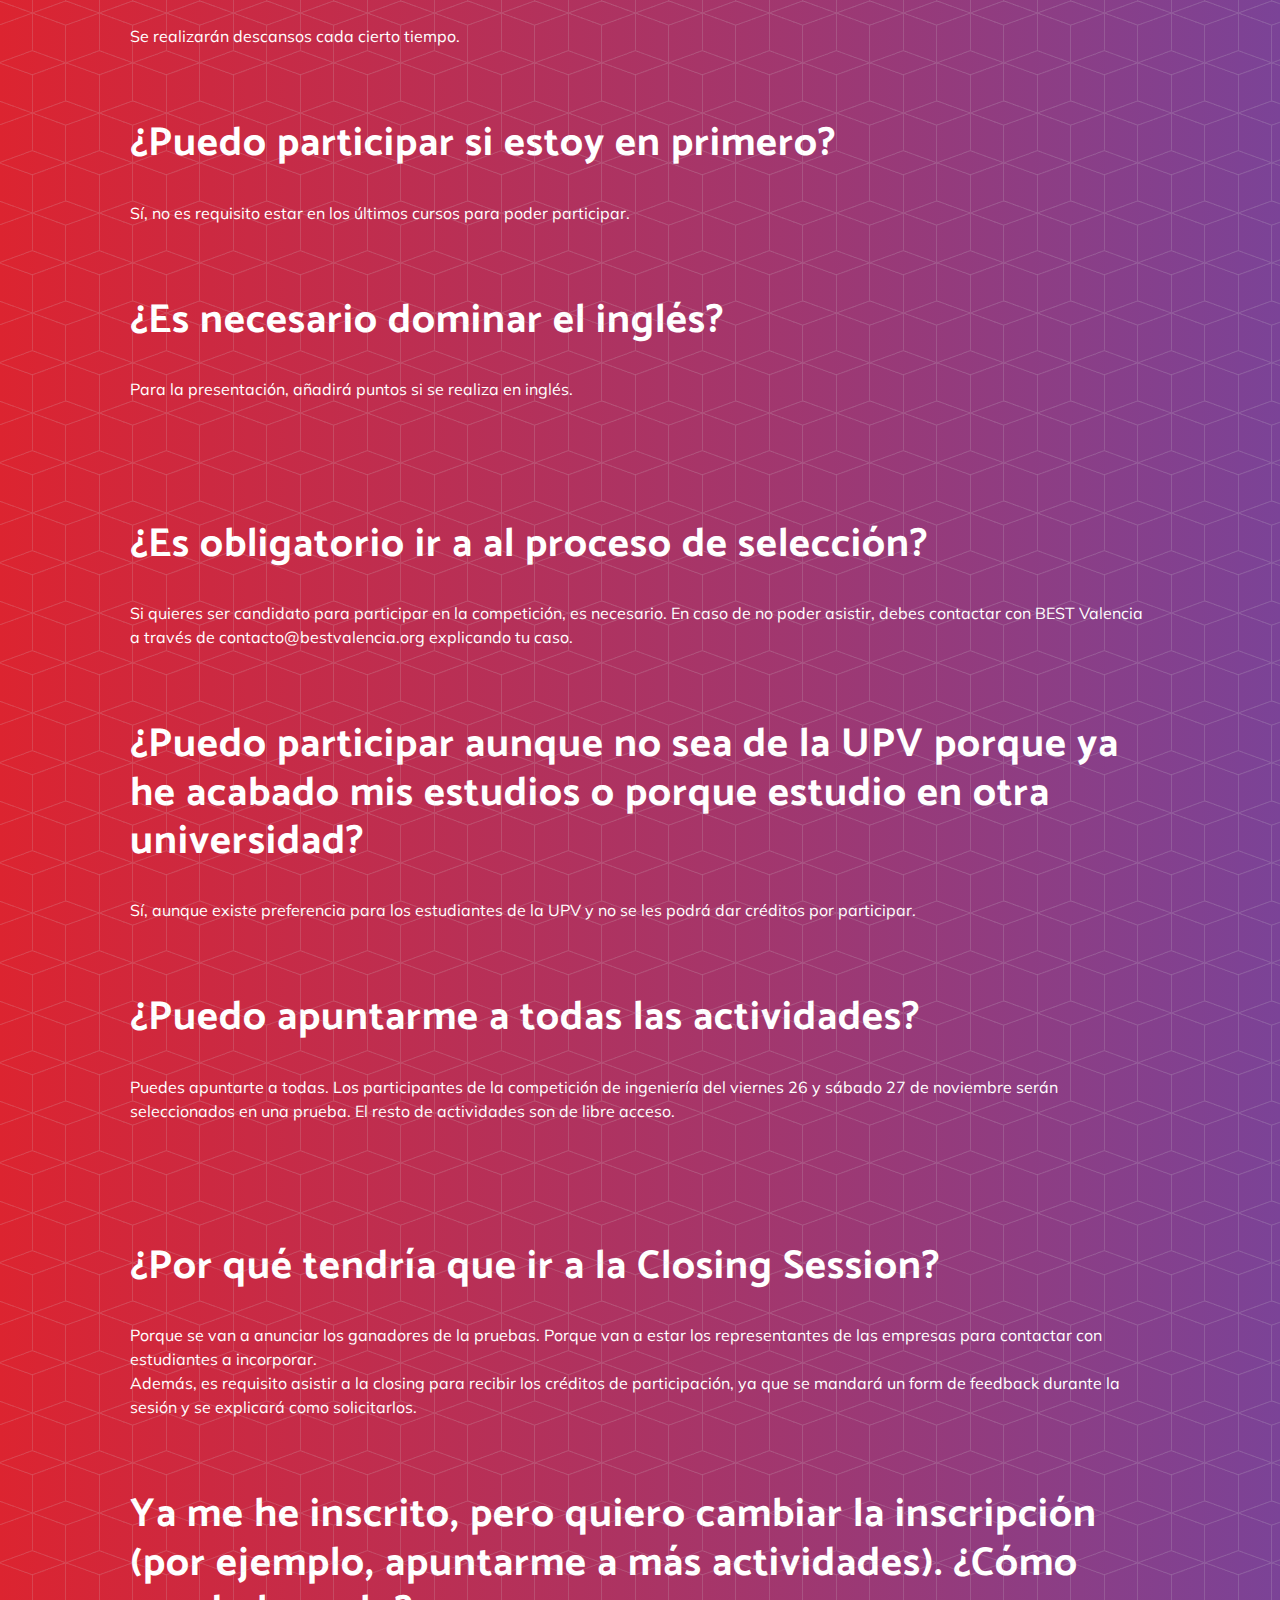
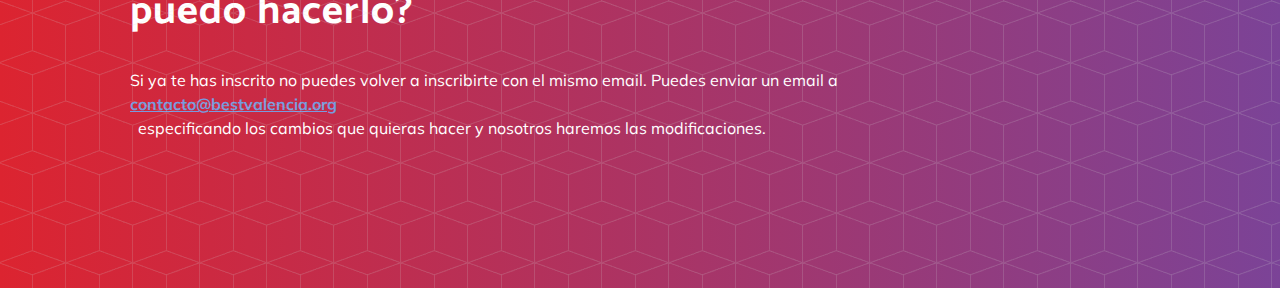
<file: faq.html>
<!DOCTYPE html>
<html>

<head>
    <meta charset="utf-8">
    <meta name="viewport" content="width=device-width, initial-scale=1.0, shrink-to-fit=no">
    <title>VIEW</title>
    <link rel="stylesheet" href="assets/bootstrap/css/bootstrap.min.css">
    <link rel="stylesheet" href="https://fonts.googleapis.com/css?family=Lato&amp;display=swap">
    <link rel="stylesheet" href="https://fonts.googleapis.com/css?family=Catamaran:100,200,300,400,500,600,700,800,900&amp;display=swap">
    <link rel="stylesheet" href="https://fonts.googleapis.com/css?family=Muli&amp;display=swap">
    <link rel="stylesheet" href="https://use.fontawesome.com/releases/v5.12.0/css/all.css">
    <link rel="stylesheet" href="https://cdnjs.cloudflare.com/ajax/libs/font-awesome/4.7.0/css/font-awesome.min.css">
    <link rel="stylesheet" href="assets/fonts/fontawesome5-overrides.min.css">
    <link rel="stylesheet" href="assets/scss/main.css">
</head>

<body>
    <nav class="navbar navbar-light navbar-expand-lg fixed-top" id="mainNav">
        <div class="container"><a class="navbar-brand" href="#page-top"><img src="assets/img/view_blanco.png" style="height: 10vh;width: auto;"></a><button data-bs-toggle="collapse" data-bs-target="#navbarResponsive" class="navbar-toggler float-end" aria-controls="navbarResponsive" aria-expanded="false" aria-label="Toggle navigation"><i class="fa fa-bars"></i></button>
            <div class="collapse navbar-collapse" id="navbarResponsive">
                <ul class="navbar-nav ms-auto">
                    <li class="nav-item"><a class="nav-link" href="./index.html">Inicio</a></li>
                    <li class="nav-item"><a class="nav-link" href="./view.html">VIEW</a></li>
                    <li class="nav-item"><a class="nav-link" href="./inscripcion.html">Inscripción</a></li>
                    <li class="nav-item"><a class="nav-link" href="./programa.html">programa</a></li>
                    <li class="nav-item"><a class="nav-link" href="./partners.html">partners</a></li>
                    <li class="nav-item"><a class="nav-link" href="./faq.html">faq</a></li>
                    <li class="nav-item"><a class="nav-link" href="./contacto.html">contacto</a></li>
                </ul>
            </div>
        </div>
    </nav>
    <header class="masthead" >
        <div class="container h-100">
            <div class="row h-100">
                <div class="col col-md-12">
                    <div>
                        <section>
                            <div id="faq" class="m-5">
                                <p><h2>¿Hay que pagar por participar?</h2><br>No, BEST Valencia cubre los gastos de la competición, proporcionando el material y también la comida en caso de que se participe en una ronda que dure todo el día.<br><br><br><h2>¿Si por participar en la competición no asisto a clases o laboratorio, podré tener un justificante?</h2><br>Sí, por cualquier clase que hayas perdido al haber participado en la competición, BEST te hará un justificante para que no tengas ningún problema.<br><br><br><br><h2>¿Qué se gana participando?</h2><br>Tan solo por formar parte de la competición los participantes ganarán créditos (ECTS).<br>Además, los ganadores obtendrán un premio, que se anunciará más adelante, por participante.<br><br><br><br><h2>¿Debo haber hecho algún curso BEST previamente para poder participar?</h2><br>No, no es necesario. La competición está abierta a cualquier estudiante de la UPV, haya participado o no con BEST en algún curso o evento pasado.<br><br><br><br><h2>¿Tengo que formar un equipo para participar en la competición?</h2><br>No es necesario, tan solo tienes que rellenar el formulario en esta misma web, en él puedes elegir presentarte sólo o en grupo y posteriormente BEST Valencia se encargará de crear los grupo de la competición. Presentarse a la competición en grupo no implica que vayas a participar necesariamente con ese grupo, aunque se tendrá en cuenta las preferencias de los participantes<br><br><br><br><h2>¿Tendré que estar todo el día?</h2><br>Depende de la actividad: la prueba de la competición dura todo el día (de 9 a 19). El resto de actividades tendrá una duración de 2-3 horas, aproximadamente.<br><br><br><br><h2>En la competición de ingeniería ¿Habrá descansos o son todas las horas seguidas?</h2><br>Se realizarán descansos cada cierto tiempo.<br><br><br><br><h2>¿Puedo participar si estoy en primero?</h2><br>Sí, no es requisito estar en los últimos cursos para poder participar.<br><br><br><br><h2>¿Es necesario dominar el inglés?</h2><br>Para la presentación, añadirá puntos si se realiza en inglés.<br><br><br><br><br><br><h2>¿Es obligatorio ir a al proceso de selección?</h2><br>Si quieres ser candidato para participar en la competición, es necesario. En caso de no poder asistir, debes contactar con BEST Valencia a través de contacto@bestvalencia.org explicando tu caso.<br><br><br><br><h2>¿Puedo participar aunque no sea de la UPV porque ya he acabado mis estudios o porque estudio en otra universidad?</h2><br>Sí, aunque existe preferencia para los estudiantes de la UPV y no se les podrá dar créditos por participar.<br><br><br><br><h2>¿Puedo apuntarme a todas las actividades?</h2><br>Puedes apuntarte a todas. Los participantes de la competición de ingeniería del viernes 26 y sábado 27 de noviembre serán seleccionados en una prueba. El resto de actividades son de libre acceso.<br><br><br><br><br><br><h2>¿Por qué tendría que ir a la Closing Session?</h2><br>Porque se van a anunciar los ganadores de la pruebas. Porque van a estar los representantes de las empresas para contactar con estudiantes a incorporar.<br>Además, es requisito asistir a la closing para recibir los créditos de participación, ya que se mandará un form de feedback durante la sesión y se explicará como solicitarlos.<br><br><br><br><h2>Ya me he inscrito, pero quiero cambiar la inscripción (por ejemplo, apuntarme a más actividades). ¿Cómo puedo hacerlo?</h2><br>Si ya te has inscrito no puedes volver a inscribirte con el mismo email. Puedes enviar un email a <a href="mailto:contacto@bestvalencia.org">contacto@bestvalencia.org</a>&nbsp; especificando los cambios que quieras hacer y nosotros haremos las modificaciones.</p>
                            </div>
                        </section>
                    </div>
                </div>
            </div>
        </div>
    </header>
    <footer class="fixed-bottom p-3">
        <div class="container">
            <p>©&nbsp;BEST Valencia 2022. All Rights Reserved.</p>
            <ul class="list-inline">
                <li class="list-inline-item"><a href="https://www.facebook.com/best.valencia.581" target="_blank"><i class="fab fa-facebook"></i></a></li>
                <li class="list-inline-item"><a href="https://www.linkedin.com/company/best-valencia/about/" taget="_blank"><i class="fab fa-linkedin"></i></a></li>
                <li class="list-inline-item"><a href="https://www.instagram.com/bestvalenciaupv/?hl=es" target="_blank"><i class="fab fa-instagram"></i></a></li>
            </ul>
        </div>
    </footer>
    <script src="https://cdn.jsdelivr.net/npm/bootstrap@5.1.3/dist/js/bootstrap.bundle.min.js"></script>
    <script src="assets/js/new-age.js"></script>
</body>

</html>
</file>
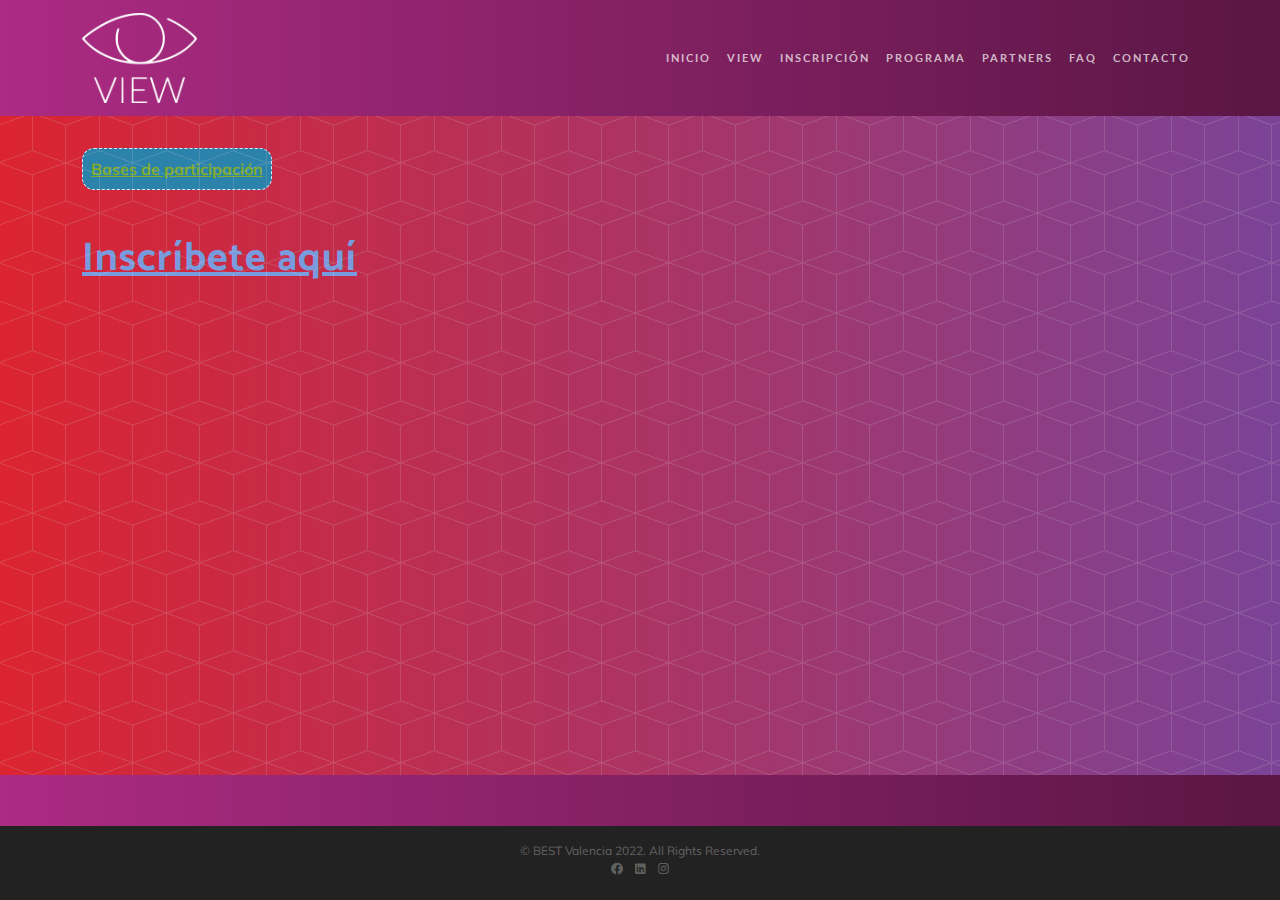
<file: inscripcion.html>
<!DOCTYPE html>
<html>

<head>
    <meta charset="utf-8">
    <meta name="viewport" content="width=device-width, initial-scale=1.0, shrink-to-fit=no">
    <title>VIEW</title>
    <link rel="stylesheet" href="assets/bootstrap/css/bootstrap.min.css">
    <link rel="stylesheet" href="https://fonts.googleapis.com/css?family=Lato&amp;display=swap">
    <link rel="stylesheet"
        href="https://fonts.googleapis.com/css?family=Catamaran:100,200,300,400,500,600,700,800,900&amp;display=swap">
    <link rel="stylesheet" href="https://fonts.googleapis.com/css?family=Muli&amp;display=swap">
    <link rel="stylesheet" href="https://use.fontawesome.com/releases/v5.12.0/css/all.css">
    <link rel="stylesheet" href="https://cdnjs.cloudflare.com/ajax/libs/font-awesome/4.7.0/css/font-awesome.min.css">
    <link rel="stylesheet" href="assets/fonts/fontawesome5-overrides.min.css">
    <link rel="stylesheet" href="assets/scss/main.css">
</head>

<body>
    <nav class="navbar navbar-light navbar-expand-lg fixed-top" id="mainNav">
        <div class="container"><a class="navbar-brand" href="#page-top"><img src="assets/img/view_blanco.png"
                    style="height: 10vh;width: auto;"></a><button data-bs-toggle="collapse"
                data-bs-target="#navbarResponsive" class="navbar-toggler float-end" aria-controls="navbarResponsive"
                aria-expanded="false" aria-label="Toggle navigation"><i class="fa fa-bars"></i></button>
            <div class="collapse navbar-collapse" id="navbarResponsive">
                <ul class="navbar-nav ms-auto">
                    <li class="nav-item"><a class="nav-link" href="./index.html">Inicio</a></li>
                    <li class="nav-item"><a class="nav-link" href="./view.html">VIEW</a></li>
                    <li class="nav-item"><a class="nav-link" href="./inscripcion.html">Inscripción</a></li>
                    <li class="nav-item"><a class="nav-link" href="./programa.html">programa</a></li>
                    <li class="nav-item"><a class="nav-link" href="./partners.html">partners</a></li>
                    <li class="nav-item"><a class="nav-link" href="./faq.html">faq</a></li>
                    <li class="nav-item"><a class="nav-link" href="./contacto.html">contacto</a></li>
                </ul>
            </div>
        </div>
    </nav>
    <header class="masthead">
        <div class="container h-100 pt-5">
            <div class="row h-100">
                <div class="col col-md-12">
                    <div>
                        <section>
                            <div class="bases-button d-inline-block"><a
                                    class="m-2" href="./bases.html">Bases de participación</a></div>
                            <div id="form-inscripcion" class="mt-3"><img></div>
                          <h1><a href="https://n9.cl/tnfdl">Inscríbete aquí</a></h1>
                        </section>
                    </div>
                </div>
            </div>
        </div>
    </header>
    <footer class="fixed-bottom p-3">
        <div class="container">
            <p>©&nbsp;BEST Valencia 2022. All Rights Reserved.</p>
            <ul class="list-inline">
                <li class="list-inline-item"><a href="https://www.facebook.com/best.valencia.581" target="_blank"><i
                            class="fab fa-facebook"></i></a></li>
                <li class="list-inline-item"><a href="https://www.linkedin.com/company/best-valencia/about/"
                        taget="_blank"><i class="fab fa-linkedin"></i></a></li>
                <li class="list-inline-item"><a href="https://www.instagram.com/bestvalenciaupv/?hl=es"
                        target="_blank"><i class="fab fa-instagram"></i></a></li>
            </ul>
        </div>
    </footer>
    <script src="https://cdn.jsdelivr.net/npm/bootstrap@5.1.3/dist/js/bootstrap.bundle.min.js"></script>
    <script src="assets/js/new-age.js"></script>
</body>

</html>
</file>
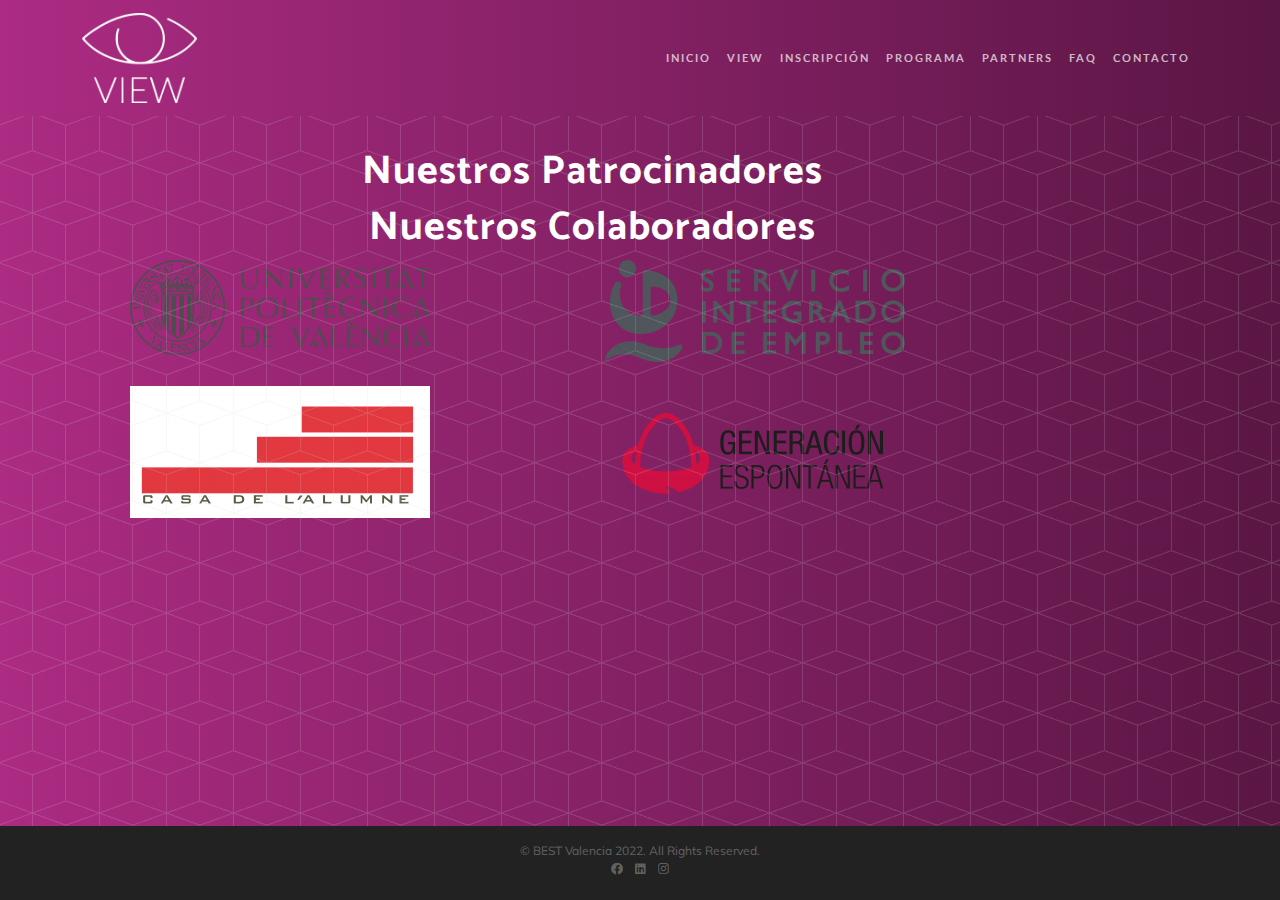
<file: partners.html>
<!DOCTYPE html>
<html>
  <head>
    <meta charset="utf-8" />
    <meta
      name="viewport"
      content="width=device-width, initial-scale=1.0, shrink-to-fit=no"
    />
    <title>VIEW</title>
    <link rel="stylesheet" href="assets/bootstrap/css/bootstrap.min.css" />
    <link
      rel="stylesheet"
      href="https://fonts.googleapis.com/css?family=Lato&amp;display=swap"
    />
    <link
      rel="stylesheet"
      href="https://fonts.googleapis.com/css?family=Catamaran:100,200,300,400,500,600,700,800,900&amp;display=swap"
    />
    <link
      rel="stylesheet"
      href="https://fonts.googleapis.com/css?family=Muli&amp;display=swap"
    />
    <link
      rel="stylesheet"
      href="https://use.fontawesome.com/releases/v5.12.0/css/all.css"
    />
    <link
      rel="stylesheet"
      href="https://cdnjs.cloudflare.com/ajax/libs/font-awesome/4.7.0/css/font-awesome.min.css"
    />
    <link rel="stylesheet" href="assets/fonts/fontawesome5-overrides.min.css" />
    <link rel="stylesheet" href="assets/scss/main.css" />
  </head>

  <body>
    <nav class="navbar navbar-light navbar-expand-lg fixed-top" id="mainNav">
      <div class="container">
        <a class="navbar-brand" href="#page-top"
          ><img
            src="assets/img/view_blanco.png"
            style="height: 10vh; width: auto" /></a
        ><button
          data-bs-toggle="collapse"
          data-bs-target="#navbarResponsive"
          class="navbar-toggler float-end"
          aria-controls="navbarResponsive"
          aria-expanded="false"
          aria-label="Toggle navigation"
        >
          <i class="fa fa-bars"></i>
        </button>
        <div class="collapse navbar-collapse" id="navbarResponsive">
          <ul class="navbar-nav ms-auto">
            <li class="nav-item">
              <a class="nav-link" href="./index.html">Inicio</a>
            </li>
            <li class="nav-item">
              <a class="nav-link" href="./view.html">VIEW</a>
            </li>
            <li class="nav-item">
              <a class="nav-link" href="./inscripcion.html">Inscripción</a>
            </li>
            <li class="nav-item">
              <a class="nav-link" href="./programa.html">programa</a>
            </li>
            <li class="nav-item"><a class="nav-link" href="#">partners</a></li>
            <li class="nav-item">
              <a class="nav-link" href="./faq.html">faq</a>
            </li>
            <li class="nav-item">
              <a class="nav-link" href="./contacto.html">contacto</a>
            </li>
          </ul>
        </div>
      </div>
    </nav>
    <header>
      <div class="container h-100">
        <div class="row">
          <div class="col col-md-11">
            <div>
              <section class="pe-0 ps-0">
                <div id="form-inscripcion" class="m-5 text-center">
                  <h1 class="fw-bold">Nuestros Patrocinadores</h1>
                  <!-- <div class="d-grid"><img class="grid-image" src="assets/img/stadler.png"></div> -->
                  <h1 class="fw-bold">Nuestros Colaboradores</h1>
                  <div
                    class="d-grid gap-4"
                    style="grid-template-columns: repeat(2, 1fr)"
                  >
                    <img class="grid-image" src="assets/img/UPV.png" /><img
                      class="grid-image"
                      src="assets/img/sie.png"
                    /><img class="grid-image" src="assets/img/calum.png" /><img
                      class="grid-image"
                      src="assets/img/ge.png"
                    />
                  </div>
                </div>
              </section>
            </div>
          </div>
        </div>
      </div>
    </header>
    <footer class="fixed-bottom p-3">
      <div class="container">
        <p>©&nbsp;BEST Valencia 2022. All Rights Reserved.</p>
        <ul class="list-inline">
          <li class="list-inline-item">
            <a href="https://www.facebook.com/best.valencia.581" target="_blank"
              ><i class="fab fa-facebook"></i
            ></a>
          </li>
          <li class="list-inline-item">
            <a
              href="https://www.linkedin.com/company/best-valencia/about/"
              taget="_blank"
              ><i class="fab fa-linkedin"></i
            ></a>
          </li>
          <li class="list-inline-item">
            <a
              href="https://www.instagram.com/bestvalenciaupv/?hl=es"
              target="_blank"
              ><i class="fab fa-instagram"></i
            ></a>
          </li>
        </ul>
      </div>
    </footer>
    <script src="https://cdn.jsdelivr.net/npm/bootstrap@5.1.3/dist/js/bootstrap.bundle.min.js"></script>
    <script src="assets/js/new-age.js"></script>
  </body>
</html>
</file>
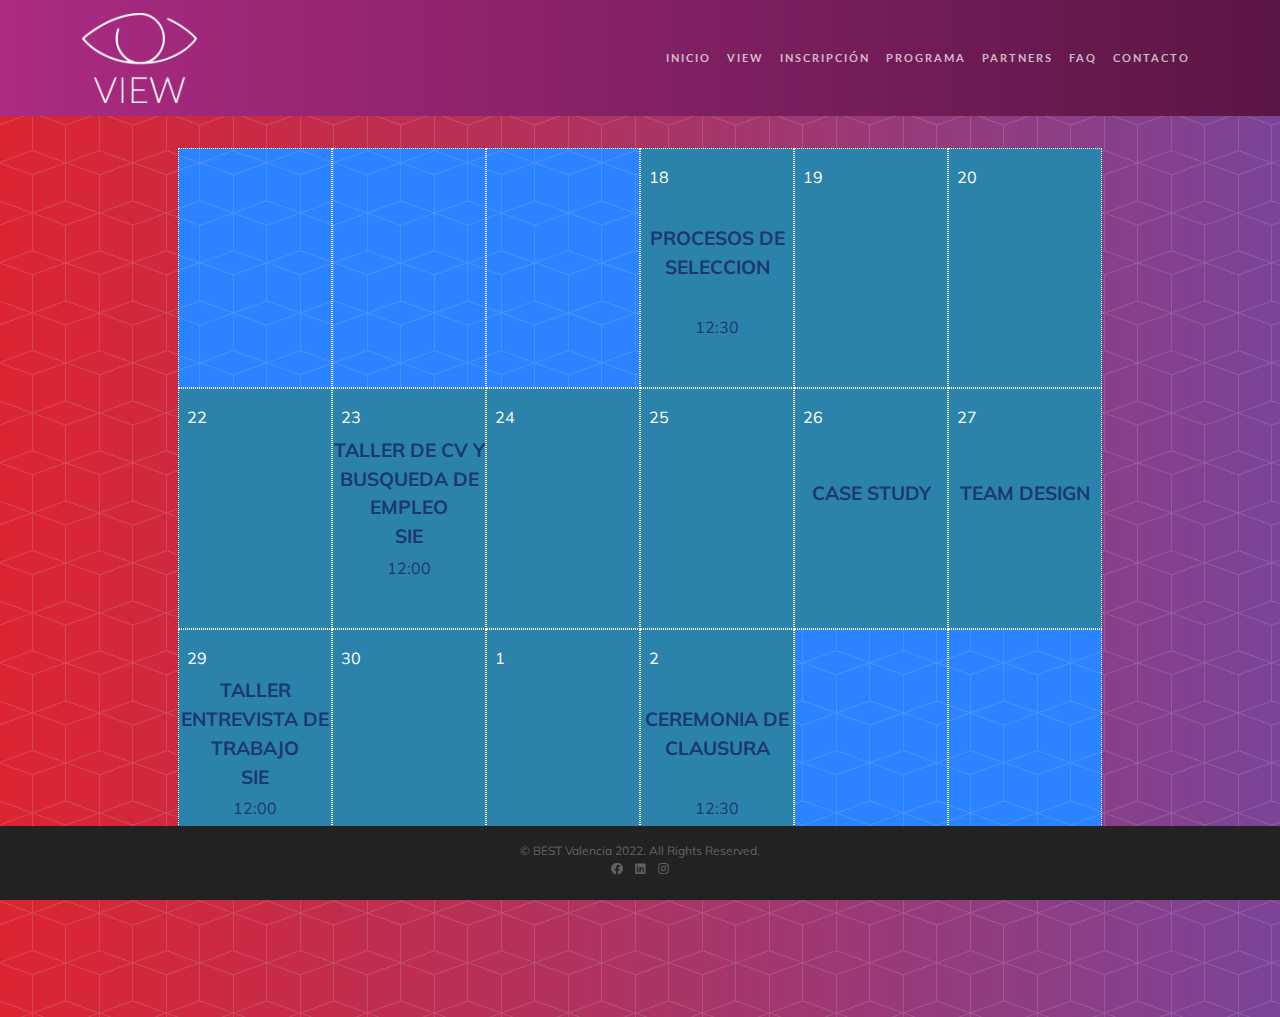
<file: programa.html>
<!DOCTYPE html>
<html>
  <head>
    <meta charset="utf-8" />
    <meta
      name="viewport"
      content="width=device-width, initial-scale=1.0, shrink-to-fit=no"
    />
    <title>VIEW</title>
    <link rel="stylesheet" href="assets/bootstrap/css/bootstrap.min.css" />
    <link
      rel="stylesheet"
      href="https://fonts.googleapis.com/css?family=Lato&amp;display=swap"
    />
    <link
      rel="stylesheet"
      href="https://fonts.googleapis.com/css?family=Catamaran:100,200,300,400,500,600,700,800,900&amp;display=swap"
    />
    <link
      rel="stylesheet"
      href="https://fonts.googleapis.com/css?family=Muli&amp;display=swap"
    />
    <link
      rel="stylesheet"
      href="https://use.fontawesome.com/releases/v5.12.0/css/all.css"
    />
    <link
      rel="stylesheet"
      href="https://cdnjs.cloudflare.com/ajax/libs/font-awesome/4.7.0/css/font-awesome.min.css"
    />
    <link rel="stylesheet" href="assets/fonts/fontawesome5-overrides.min.css" />
    <link rel="stylesheet" href="assets/scss/main.css" />
  </head>

  <body>
    <nav class="navbar navbar-light navbar-expand-lg fixed-top" id="mainNav">
      <div class="container">
        <a class="navbar-brand" href="#page-top"
          ><img
            src="assets/img/view_blanco.png"
            style="height: 10vh; width: auto" /></a
        ><button
          data-bs-toggle="collapse"
          data-bs-target="#navbarResponsive"
          class="navbar-toggler float-end"
          aria-controls="navbarResponsive"
          aria-expanded="false"
          aria-label="Toggle navigation"
        >
          <i class="fa fa-bars"></i>
        </button>
        <div class="collapse navbar-collapse" id="navbarResponsive">
          <ul class="navbar-nav ms-auto">
            <li class="nav-item">
              <a class="nav-link" href="./index.html">Inicio</a>
            </li>
            <li class="nav-item">
              <a class="nav-link" href="./view.html">VIEW</a>
            </li>
            <li class="nav-item">
              <a class="nav-link" href="./inscripcion.html">Inscripción</a>
            </li>
            <li class="nav-item"><a class="nav-link" href="#">programa</a></li>
            <li class="nav-item">
              <a class="nav-link" href="./partners.html">partners</a>
            </li>
            <li class="nav-item">
              <a class="nav-link" href="./faq.html">faq</a>
            </li>
            <li class="nav-item">
              <a class="nav-link" href="./contacto.html">contacto</a>
            </li>
          </ul>
        </div>
      </div>
    </nav>
    <header class="masthead">
      <div class="container h-100">
        <div class="row h-100">
          <div class="col col-md-12">
            <div>
              <section>
                <div class="m-5 text-center">
                  <div class="horario">
                    <div class="actividad"></div>
                    <div class="actividad"></div>
                    <div class="actividad"></div>
                    <div class="actividad activo">
                      <span class="dia">18</span>
                      <span class="nombre-actividad"
                        >Procesos de seleccion</span
                      >
                      <span class="hora">12:30</span>
                    </div>
                    <div class="actividad activo">
                      <span class="dia">19</span>
                    </div>
                    <div class="actividad activo">
                      <span class="dia">20</span>
                    </div>
                    <div class="actividad activo">
                      <span class="dia">22</span>
                    </div>
                    <div class="actividad activo">
                      <span class="dia">23</span>
                      <span class="nombre-actividad">
                        Taller de CV y busqueda de empleo <br />SIE
                      </span>
                      <span class="hora">12:00</span>
                    </div>
                    <div class="actividad activo">
                      <span class="dia">24</span>
                    </div>
                    <div class="actividad activo">
                      <span class="dia">25</span>
                    </div>
                    <div class="actividad activo">
                      <span class="dia">26</span>
                      <span class="nombre-actividad"> Case study </span>
                    </div>
                    <div class="actividad activo">
                      <span class="dia">27</span>
                      <span class="nombre-actividad"> Team design </span>
                    </div>
                    <div class="actividad activo">
                      <span class="dia">29</span>
                      <span class="nombre-actividad">
                        Taller entrevista de trabajo <br />SIE
                      </span>
                      <span class="hora">12:00</span>
                    </div>
                    <div class="actividad activo">
                      <span class="dia">30</span>
                    </div>
                    <div class="actividad activo">
                      <span class="dia">1</span>
                    </div>
                    <div class="actividad activo">
                      <span class="dia">2</span>
                      <span class="nombre-actividad">
                        ceremonia de clausura
                      </span>
                      <span class="hora">12:30</span>
                    </div>
                    <div class="actividad"></div>
                    <div class="actividad"></div>
                  </div>
                </div>
              </section>
            </div>
          </div>
        </div>
      </div>
    </header>
    <footer class="fixed-bottom p-3">
      <div class="container">
        <p>©&nbsp;BEST Valencia 2022. All Rights Reserved.</p>
        <ul class="list-inline">
          <li class="list-inline-item">
            <a href="https://www.facebook.com/best.valencia.581" target="_blank"
              ><i class="fab fa-facebook"></i
            ></a>
          </li>
          <li class="list-inline-item">
            <a
              href="https://www.linkedin.com/company/best-valencia/about/"
              taget="_blank"
              ><i class="fab fa-linkedin"></i
            ></a>
          </li>
          <li class="list-inline-item">
            <a
              href="https://www.instagram.com/bestvalenciaupv/?hl=es"
              target="_blank"
              ><i class="fab fa-instagram"></i
            ></a>
          </li>
        </ul>
      </div>
    </footer>
    <script src="https://cdn.jsdelivr.net/npm/bootstrap@5.1.3/dist/js/bootstrap.bundle.min.js"></script>
    <script src="assets/js/new-age.js"></script>
  </body>
</html>
</file>
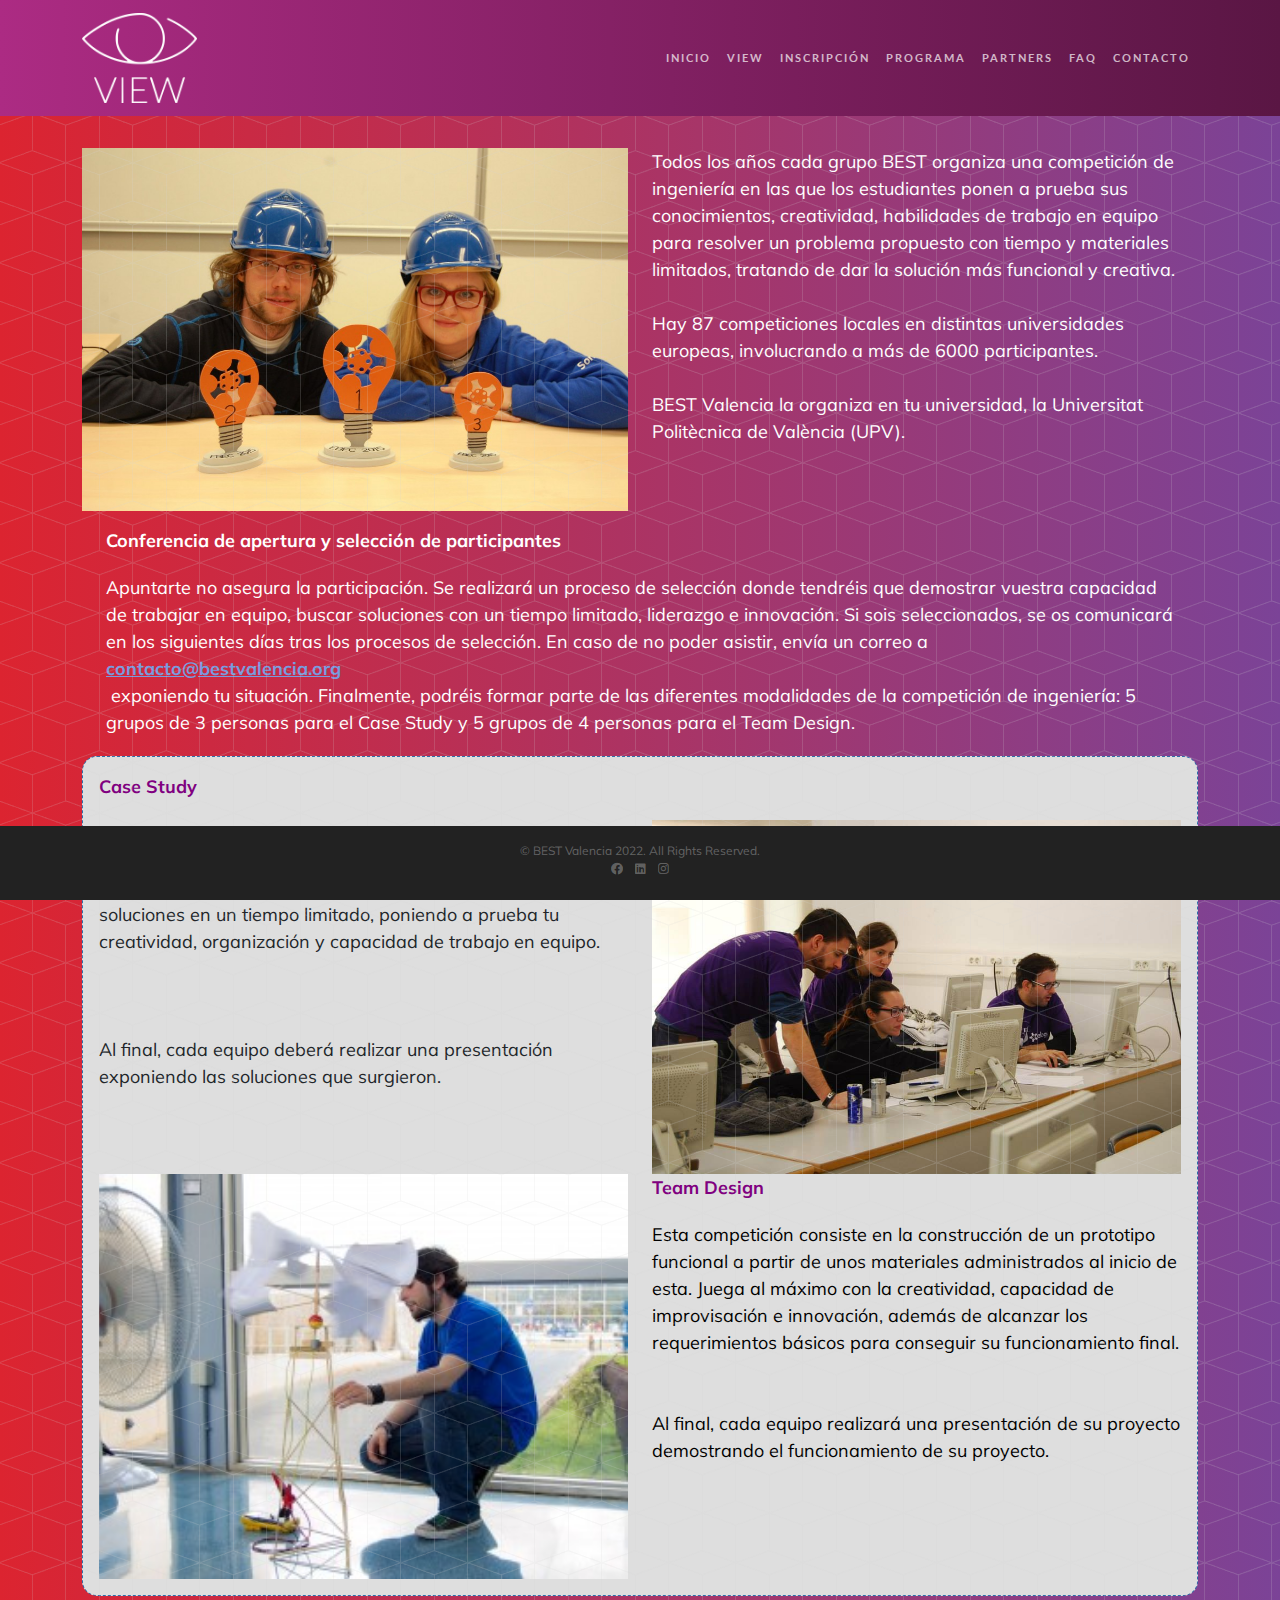
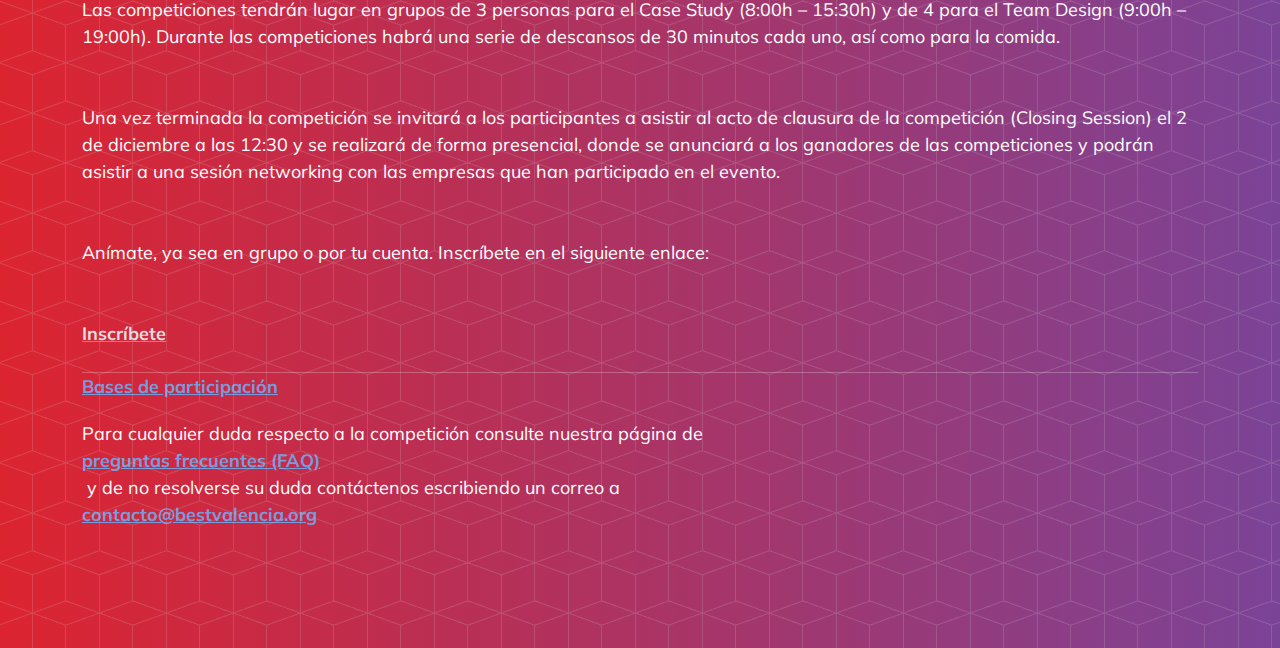
<file: view.html>
<!DOCTYPE html>
<html>

<head>
    <meta charset="utf-8">
    <meta name="viewport" content="width=device-width, initial-scale=1.0, shrink-to-fit=no">
    <title>VIEW</title>
    <link rel="stylesheet" href="assets/bootstrap/css/bootstrap.min.css">
    <link rel="stylesheet" href="https://fonts.googleapis.com/css?family=Lato&amp;display=swap">
    <link rel="stylesheet" href="https://fonts.googleapis.com/css?family=Catamaran:100,200,300,400,500,600,700,800,900&amp;display=swap">
    <link rel="stylesheet" href="https://fonts.googleapis.com/css?family=Muli&amp;display=swap">
    <link rel="stylesheet" href="https://use.fontawesome.com/releases/v5.12.0/css/all.css">
    <link rel="stylesheet" href="https://cdnjs.cloudflare.com/ajax/libs/font-awesome/4.7.0/css/font-awesome.min.css">
    <link rel="stylesheet" href="assets/fonts/fontawesome5-overrides.min.css">
    <link rel="stylesheet" href="assets/scss/main.css">
</head>

<body>
    <nav class="navbar navbar-light navbar-expand-lg fixed-top" id="mainNav">
        <div class="container"><a class="navbar-brand" href="#page-top"><img src="assets/img/view_blanco.png" style="height: 10vh;width: auto;"></a><button data-bs-toggle="collapse" data-bs-target="#navbarResponsive" class="navbar-toggler float-end" aria-controls="navbarResponsive" aria-expanded="false" aria-label="Toggle navigation"><i class="fa fa-bars"></i></button>
            <div class="collapse navbar-collapse" id="navbarResponsive">
                <ul class="navbar-nav ms-auto">
                    <li class="nav-item"><a class="nav-link" href="./index.html">Inicio</a></li>
                    <li class="nav-item"><a class="nav-link" href="#">VIEW</a></li>
                    <li class="nav-item"><a class="nav-link" href="./inscripcion.html">Inscripción</a></li>
                    <li class="nav-item"><a class="nav-link" href="./programa.html">programa</a></li>
                    <li class="nav-item"><a class="nav-link" href="./partners.html">partners</a></li>
                    <li class="nav-item"><a class="nav-link" href="./faq.html">faq</a></li>
                    <li class="nav-item"><a class="nav-link" href="./contacto.html">contacto</a></li>
                </ul>
            </div>
        </div>
    </nav>
    <header class="masthead" >
        <div class="container h-100 pt-5">
            <div class="row h-100">
                <div class="col col-md-12">
                    <div>
                        <section>
                            <div>
                                <div class="row">
                                    <div class="center col col-sm-6"><img class="viewpage_img float-right mw-100" src="assets/img/view.jpg"></div>
                                    <div class="col col-sm-6">
                                        <p class="float-left">Todos los años cada grupo BEST organiza una competición de ingeniería en las que los estudiantes ponen a prueba sus conocimientos, creatividad, habilidades de trabajo en equipo para resolver un problema propuesto con tiempo y materiales limitados, tratando de dar la solución más funcional y creativa.<br><br>Hay 87 competiciones locales en distintas universidades europeas, involucrando a más de 6000 participantes.<br><br>BEST Valencia la organiza en tu universidad, la Universitat Politècnica de València (UPV).</p>
                                    </div>
                                </div>
                            </div>
                            <div class="container my-3">
                                <p><strong>Conferencia de apertura y selección de participantes</strong></p>
                                <p>Apuntarte no asegura la participación. Se realizará un proceso de selección donde tendréis que demostrar vuestra capacidad de trabajar en equipo, buscar soluciones con un tiempo limitado, liderazgo e innovación. Si sois seleccionados, se os comunicará en los siguientes días tras los procesos de selección. En caso de no poder asistir, envía un correo a <a href="mailto:contacto@bestvalencia.org">contacto@bestvalencia.org</a>&nbsp;exponiendo tu situación. Finalmente, podréis formar parte de las diferentes modalidades de la competición de ingeniería: 5 grupos de 3 personas para el Case Study y 5 grupos de 4 personas para el Team Design.</p>
                            </div>
                            <div class="box">
                                <p><strong class="box-title text-start">Case Study</strong></p>
                                <div class="row">
                                    <div class="col">
                                        <p class="text-dark">Consiste en la resolución de un problema técnico o de gestión a través de la búsqueda de información y tu propio pensamiento crítico. Consigue plantear junto a tu equipo una o varias soluciones en un tiempo limitado, poniendo a prueba tu creatividad, organización y capacidad de trabajo en equipo.<br><br><br><br>Al final, cada equipo deberá realizar una presentación exponiendo las soluciones que surgieron.</p>
                                    </div>
                                    <div class="col center"><img class="w-100" src="assets/img/im3.jpg"></div>
                                </div>
                                <div class="row">
                                    <div class="col center"><img class="w-100" src="assets/img/Team-Design.jpg"></div>
                                    <div class="col">
                                        <p><strong class="box-title text-start">Team Design</strong></p>
                                        <p class="text-dark"><span style="color: rgb(0, 0, 0);">Esta competición consiste en la construcción de un prototipo funcional a partir de unos materiales administrados al inicio de esta. Juega al máximo con la creatividad, capacidad de improvisación e innovación, además de alcanzar los requerimientos básicos para conseguir su funcionamiento final.</span><br><br><br><span style="color: rgb(0, 0, 0);">Al final, cada equipo realizará una presentación de su proyecto demostrando el funcionamiento de su proyecto.</span><br></p>
                                    </div>
                                </div>
                            </div>
                            <div>
                                <p class="w-100">Las competiciones tendrán lugar en grupos de 3 personas para el Case Study (8:00h – 15:30h) y de 4 para el Team Design (9:00h – 19:00h). Durante las competiciones habrá una serie de descansos de 30 minutos cada uno, así como para la comida.<br><br><br>Una vez terminada la competición se invitará a los participantes a asistir al acto de clausura de la competición (Closing Session) el 2 de diciembre a las 12:30 y se realizará de forma presencial, donde se anunciará a los ganadores de las competiciones y podrán asistir a una sesión networking con las empresas que han participado en el evento.<br><br><br>Anímate, ya sea en grupo o por tu cuenta. Inscríbete en el siguiente enlace:<br><br><br><a href="https://view.bestvalencia.org/inscripcion"><span style="color: rgb(222, 222, 222);">Inscríbete</span></a></p>
                            </div>
                            <hr class="w-100 mw-100">
                            <p><a href="bases.html">Bases de participación</a></p>
                            <p>Para cualquier duda respecto a la competición consulte nuestra página de <a href="http://view.bestvalencia.org/faq">preguntas frecuentes (FAQ)</a>&nbsp;y de no resolverse su duda contáctenos escribiendo un correo a&nbsp;&nbsp;<a href="mailto:contacto@bestvalencia.org">contacto@bestvalencia.org</a></p>
                        </section>
                    </div>
                </div>
            </div>
        </div>
    </header>
    <footer class="fixed-bottom p-3">
        <div class="container">
            <p>©&nbsp;BEST Valencia 2022. All Rights Reserved.</p>
            <ul class="list-inline">
                <li class="list-inline-item"><a href="https://www.facebook.com/best.valencia.581" target="_blank"><i class="fab fa-facebook"></i></a></li>
                <li class="list-inline-item"><a href="https://www.linkedin.com/company/best-valencia/about/" taget="_blank"><i class="fab fa-linkedin"></i></a></li>
                <li class="list-inline-item"><a href="https://www.instagram.com/bestvalenciaupv/?hl=es" target="_blank"><i class="fab fa-instagram"></i></a></li>
            </ul>
        </div>
    </footer>
    <script src="https://cdn.jsdelivr.net/npm/bootstrap@5.1.3/dist/js/bootstrap.bundle.min.js"></script>
    <script src="assets/js/new-age.js"></script>
</body>

</html>
</file>
<file: assets/scss/main.css>
body,
#mainNav {
  background: linear-gradient(to left, #5a1644, #ac2b83);
}

.viewpage_img {
  float: left;
  width: 80vh;
}

header::before {
  content: "";
  background-image: url("../img/bg-pattern.png") !important;
  position: absolute;
  top: 0px;
  right: 0px;
  bottom: 0px;
  left: 0px;
  opacity: 0.75;
  pointer-events: none;
}

.masthead {
  display: block;
  overflow: auto;
  height: auto !important;
}

.box {
  border: 1px dashed #2f6fab;
  border-radius: 15px;
  padding: 1em;
  background-color: #dedede;
  line-height: 1em;
}

.box-title {
  color: #800080;
}

h1 {
  color: #fff
}

a {
  display: block;
  font-weight: bold;
  color: #789bde;
  overflow: hidden;
  max-width: 70vw;
}

a:active {
  color: #1b386f;
}

a:hover,
a:focus {
  color: #e2eaf8;
}

.grid-image {
  max-width: 25vw;
}

h2 {
  font-size: calc(1.8rem + 0.9vw) !important;
  font-weight: bold;
}

.bases-button {
  background-color: #2b83ac;
  border-radius: 0.75rem;
  border: 1px dashed #e2eaf8;
}

.bases-button a {
  color: #83ac2b;
}

.bases-1,
.bases-2,
.bases-3,
.bases-4 {
  padding: 0 2rem !important;
}

.bases-1 {
  background-color: #ac2b83;
}

.bases-2 {
  background-color: #ac542b;
}

.bases-3 {
  background-color: #2bac54;
}

.bases-4 {
  background-color: #2b83ac;
}

.horario {
  display: grid;
  margin: 3rem 3rem;
  grid-template-columns: repeat(6, 1fr);
  grid-template-rows: repeat(3, 1fr);
  background-color: #2b83ff;
}

.horario > div {
  border: 1px dotted #fefefe;
  z-index: 999;
}

.actividad {
  text-align: center;
  padding-top: 0.5rem;
  display: grid;
  grid-template-rows: 1fr 3fr 2fr;
}

.activo {
  background-color: #2b83ac;
}

.dia {
  margin-top: 0.5rem;
  margin-left: 0.5rem;
  text-align: start;
  justify-self: start;
}

.nombre-actividad {
  text-align: center;
  justify-self: center;
  margin: auto;
  font-weight: bold;
  color: #1b386f;
  font-size: 1.2rem;
  text-transform: uppercase;
}

.hora {
  margin: auto;
  margin-top: 0.3rem;
  text-align: center;
  color: #1b386f;
}

@media screen and (max-width: 990px) {
  .center {
    display: flex;
    justify-content: center;
    align-items: center;
  }
}

/*# sourceMappingURL=main.css.map */
</file>
<file: assets/fonts/fontawesome5-overrides.min.css>
.fab.fa-bitcoin:before{content:"\f379"}.far.fa-calendar:before,.fas.fa-calendar:before{content:"\f133"}.far.fa-clipboard:before,.fas.fa-clipboard:before{content:"\f328"}.fab.fa-facebook-f:before{content:"\f39e"}.fab.fa-google-plus:before{content:"\f2b3"}.fas.fa-hotel:before{content:"\f594"}.fab.fa-linkedin:before{content:"\f08c"}.fas.fa-reply:before{content:"\f3e5"}.fas.fa-thermometer:before{content:"\f491"}.fab.fa-vimeo:before{content:"\f40a"}.far.fa-window-close:before,.fas.fa-window-close:before{content:"\f410"}.fab.fa-youtube-square:before{content:"\f431"}
</file>
